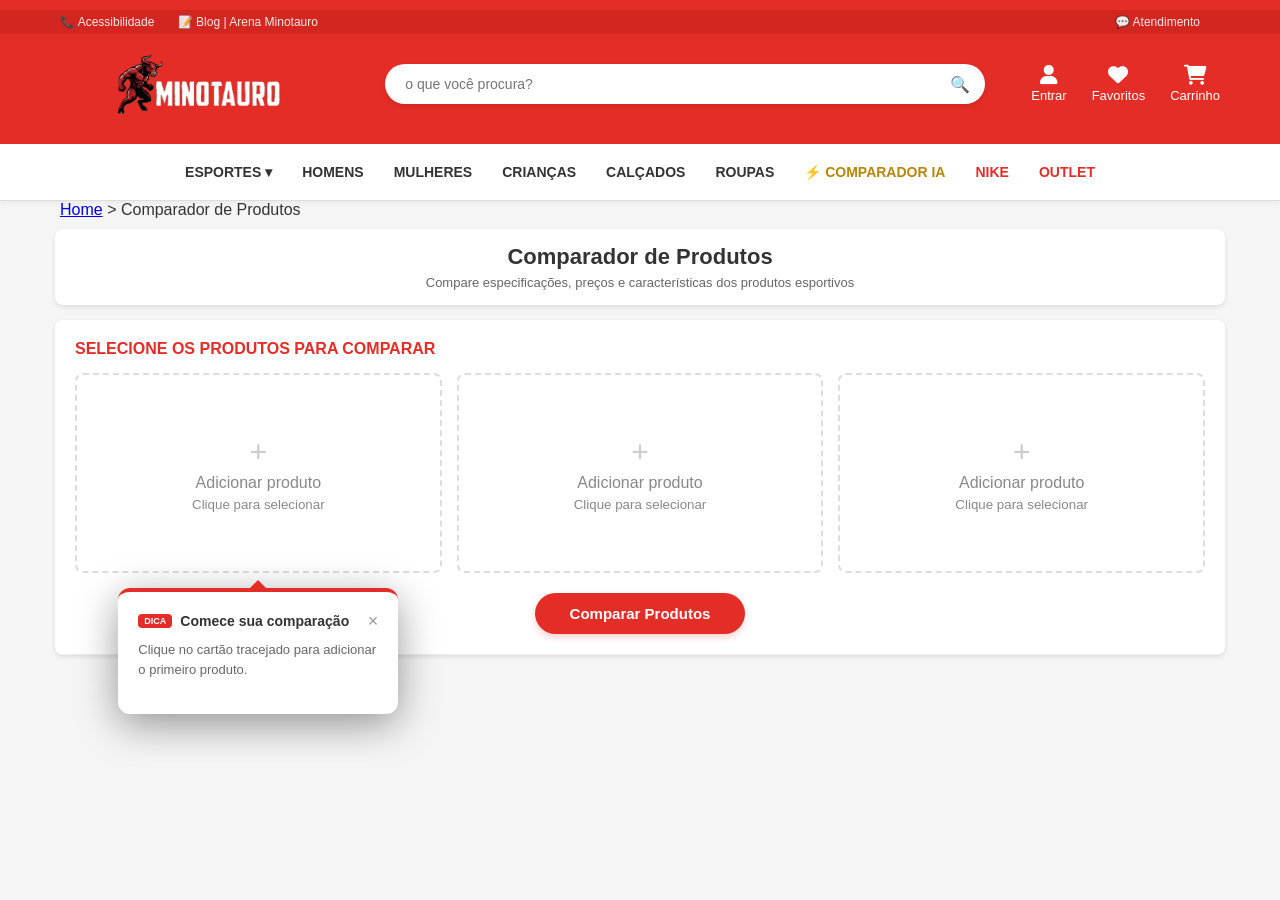
<file: index.html>
<!DOCTYPE html>
<html lang="pt-BR">
<head>
    <meta charset="UTF-8" />
    <meta name="viewport" content="width=device-width, initial-scale=1.0" />
    <title>Comparador de Produtos - Minotauro</title>
    <link rel="stylesheet" href="style.css" />
    
    <link rel="stylesheet" href="https://cdnjs.cloudflare.com/ajax/libs/font-awesome/6.0.0/css/all.min.css">
    
    <script src="script.js" defer></script>
</head>
  <body>
    
    <header class="header">
        <div class="header-top">
            <div class="container">
                <div class="header-links">
                    <span>📞 Acessibilidade</span>
                    <span>📝 Blog | Arena Minotauro</span>
                </div>
                <div class="header-links">
                    <span>💬 Atendimento</span>
                </div>
            </div>
        </div>
        <div class="header-main">
            <div class="container header-content">
               <button class="mobile-menu-btn" onclick="toggleMenu()"><i class="fas fa-bars"></i></button>

                <a href="home.html" class="logo">
                    <img src="imagens/Minotauro 3.PNG" alt="Minotauro" class="logo-img">
                </a>
                
                <div class="search-container">
                    <input type="text" class="search-input" placeholder="o que você procura?">
                    <button class="search-btn">🔍</button>
                </div>
                <div class="header-icons">
                    <a href="login.html" id="btn-login-header" class="header-item">
                        <i class="fas fa-user"></i> <span>Entrar</span>
                    </a>
                    <a href="#" class="header-item"><i class="fas fa-heart"></i> <span>Favoritos</span></a>
                    <a href="#" class="header-item">
                        <i class="fas fa-shopping-cart"></i> 
                        <span id="cart-count" class="cart-badge" style="display:none">0</span>
                        <span>Carrinho</span>
                    </a>
                </div>
            </div>
        </div>
    </header>

    <nav class="nav-bar" id="navBar">
        <div class="container">
            <ul class="nav-list">
                <li class="dropdown">
                    <a href="#" class="nav-link">Esportes ▾</a>
                    <div class="dropdown-content">
                        <a href="#"><i class="fas fa-running"></i> Corrida</a>
                        <a href="#"><i class="far fa-futbol"></i> Futebol</a>
                        <a href="#"><i class="fas fa-dumbbell"></i> Academia</a>
                        <a href="#"><i class="fas fa-basketball-ball"></i> Basquete</a>
                        <a href="#"><i class="fas fa-swimmer"></i> Natação</a>
                        <a href="#"><i class="fas fa-table-tennis"></i> Tênis</a>
                    </div>
                </li>
                <li><a href="#" class="nav-link">Homens</a></li>
                <li><a href="#" class="nav-link">Mulheres</a></li>
                <li><a href="#" class="nav-link">Crianças</a></li>
                <li><a href="#" class="nav-link">Calçados</a></li>
                <li><a href="#" class="nav-link">Roupas</a></li>
                <li><a href="index.html" id="btn-comparador-menu" class="nav-link link-dourado-brilhante">⚡ Comparador IA</a></li>
                <li><a href="#" class="nav-link red-text">Nike</a></li>
                <li><a href="#" class="nav-link red-text">Outlet</a></li>
            </ul>
        </div>
    </nav>

    <div class="breadcrumb">
      <div class="container">
        <a href="home.html">Home</a> > <span>Comparador de Produtos</span>
      </div>
    </div>

    <main class="main-content">
      <div class="comparador-header">
        <h1 class="comparador-title">Comparador de Produtos</h1>
        <p class="comparador-subtitle">Compare especificações, preços e características dos produtos esportivos</p>
      </div>

      <div class="comparador-container">
        <div class="comparador-section">
          <h2 class="section-title">Selecione os produtos para comparar</h2>
          
          <div class="produto-selector">
            <div class="produto-slot">
              <div class="produto-placeholder" id="slot1">
                <div class="icon-plus">+</div><div>Adicionar produto</div><small>Clique para selecionar</small>
              </div>
            </div>
            <div class="produto-slot">
              <div class="produto-placeholder" id="slot2">
                <div class="icon-plus">+</div><div>Adicionar produto</div><small>Clique para selecionar</small>
              </div>
            </div>
            <div class="produto-slot">
              <div class="produto-placeholder" id="slot3">
                <div class="icon-plus">+</div><div>Adicionar produto</div><small>Clique para selecionar</small>
              </div>
            </div>
          </div>
          
          <div style="text-align: center">
            <button class="btn-comparar" onclick="compararProdutos()">Comparar Produtos</button>
          </div>
        </div>

        <div class="comparador-section" id="comparacao-resultado" style="display: none">
          <h2 class="section-title">Comparação de Produtos</h2>
          
          <div class="desktop-compare-table">
              <table class="comparacao-table">
                <thead>
                  <tr><th>Especificação</th><th>Produto 1</th><th>Produto 2</th><th>Produto 3</th></tr>
                </thead>
                <tbody>
                  <tr><td class="spec-category">INFORMAÇÕES GERAIS</td><td></td><td></td><td></td></tr>
                  <tr><td>Marca</td><td id="marca1">-</td><td id="marca2">-</td><td id="marca3">-</td></tr>
                  <tr><td>Modelo</td><td id="modelo1">-</td><td id="modelo2">-</td><td id="modelo3">-</td></tr>
                  <tr><td>Preço</td><td id="preco1">-</td><td id="preco2">-</td><td id="preco3">-</td></tr>
                  <tr class="ai-summary-row">
                    <td>Opinião dos Clientes <br /><small style="color: #666">(Gerado por IA)</small></td>
                    <td id="resumo1" class="ai-summary-cell"></td><td id="resumo2" class="ai-summary-cell"></td><td id="resumo3" class="ai-summary-cell"></td>
                  </tr>
                  <tr><td class="spec-category">CARACTERÍSTICAS</td><td></td><td></td><td></td></tr>
                  <tr><td>Material</td><td id="material1">-</td><td id="material2">-</td><td id="material3">-</td></tr>
                  <tr><td>Peso</td><td id="peso1">-</td><td id="peso2">-</td><td id="peso3">-</td></tr>
                  <tr><td>Cor</td><td id="cor1">-</td><td id="cor2">-</td><td id="cor3">-</td></tr>
                  <tr><td>Tecnologia</td><td id="tecnologia1">-</td><td id="tecnologia2">-</td><td id="tecnologia3">-</td></tr>
                  <tr><td>Tipo de fecho</td><td id="fecho1">-</td><td id="fecho2">-</td><td id="fecho3">-</td></tr>
                  <tr><td>Tamanhos disponíveis</td><td id="tamanhos1">-</td><td id="tamanhos2">-</td><td id="tamanhos3">-</td></tr>
                </tbody>
              </table>
          </div>

          <div class="mobile-compare-area">
            <div class="mobile-tabs-header" id="mobileTabsHeader"></div>
            <div class="mobile-tabs-content" id="mobileTabsContent"></div>
          </div>

        </div>
      </div>
    </main>

    <div id="productModal" class="modal-overlay">
      <div class="modal-content">
        <div class="modal-header">
          <h3 class="modal-title" style="color: #e52d27; font-weight: bold">Selecione um Produto</h3>
          <button class="modal-close" onclick="fecharModal()">&times;</button>
        </div>
        <div id="errorToast" class="error-toast">
          <div class="toast-content">
            <div class="error-icon">!</div>
            <div class="toast-message">
              <strong>Categorias Diferentes</strong><span>Selecione produtos do mesmo tipo para comparar.</span>
            </div>
          </div>
        </div>
        <div class="filter-box-wrapper">
          <div class="search-modal-container">
            <input type="text" id="modalSearchInput" placeholder="Buscar produto..." oninput="filtrarProdutos()" onfocus="togglePopularTerms(true)" />
            <button class="search-modal-btn">🔍</button>
            <div id="popularTerms" class="popular-terms-dropdown" style="display: none">
              <h4>Termos mais buscados</h4>
              <ol class="popular-list">
                <li onclick="selecionarTermoPopular(this)"><span class="term-number">1</span> Bola de futebol</li>
                <li onclick="selecionarTermoPopular(this)"><span class="term-number">2</span> Tenis Nike</li>
                <li onclick="selecionarTermoPopular(this)"><span class="term-number">3</span> Asics</li>
                <li onclick="selecionarTermoPopular(this)"><span class="term-number">4</span> Relógio</li>
                <li onclick="selecionarTermoPopular(this)"><span class="term-number">5</span> Tenis Adidas</li>
              </ol>
            </div>
          </div>

          <div class="filters-row">
            <div class="filter-item">
              <label>Esporte</label>
              <select id="filterEsporte" onchange="aplicarFiltrosAvancados()">
                <option value="">Todos</option><option value="Futebol">Futebol</option><option value="Corrida">Corrida</option><option value="Artes Marciais">Artes Marciais</option><option value="Academia">Academia</option>
              </select>
            </div>
            <div class="filter-item">
              <label>Gênero</label>
              <select id="filterGenero" onchange="aplicarFiltrosAvancados()">
                <option value="">Todos</option><option value="Masculino">Masculino</option><option value="Feminino">Feminino</option><option value="Unissex">Unissex</option>
              </select>
            </div>
            <div class="filter-item">
              <label>Cor</label>
              <select id="filterCor" onchange="aplicarFiltrosAvancados()">
                <option value="">Todas</option><option value="Branco">Branco</option><option value="Preto">Preto</option><option value="Vermelho">Vermelho</option><option value="Amarelo">Amarelo</option><option value="Laranja">Laranja</option>
              </select>
            </div>
            <div class="filter-item">
              <label>Preço</label>
              <select id="filterPreco" onchange="aplicarFiltrosAvancados()">
                <option value="">Todos</option><option value="low">Até R$ 100</option><option value="mid">R$ 100 - R$ 200</option><option value="high">Acima de R$ 200</option>
              </select>
            </div>
            <div class="filter-item filter-actions">
              <button class="btn-clear-filters" onclick="limparFiltros()">Limpar</button>
            </div>
          </div>
        </div>

        <div id="modalProductsContainer" class="modal-products-grid"></div>

        <div class="modal-footer">
          <button class="btn-cancelar" onclick="fecharModal()">Cancelar</button>
          <button class="btn-comparar-modal" id="btnCompararModal" onclick="confirmarSelecao()" disabled>Selecionar</button>
        </div>
      </div>
    </div>
    
    <div vw class="enabled"><div vw-access-button class="active"></div><div vw-plugin-wrapper><div class="vw-plugin-top-wrapper"></div></div></div>
    <script src="https://vlibras.gov.br/app/vlibras-plugin.js"></script>
    <script>new window.VLibras.Widget('https://vlibras.gov.br/app');</script>
  </body>
</html>
</file>
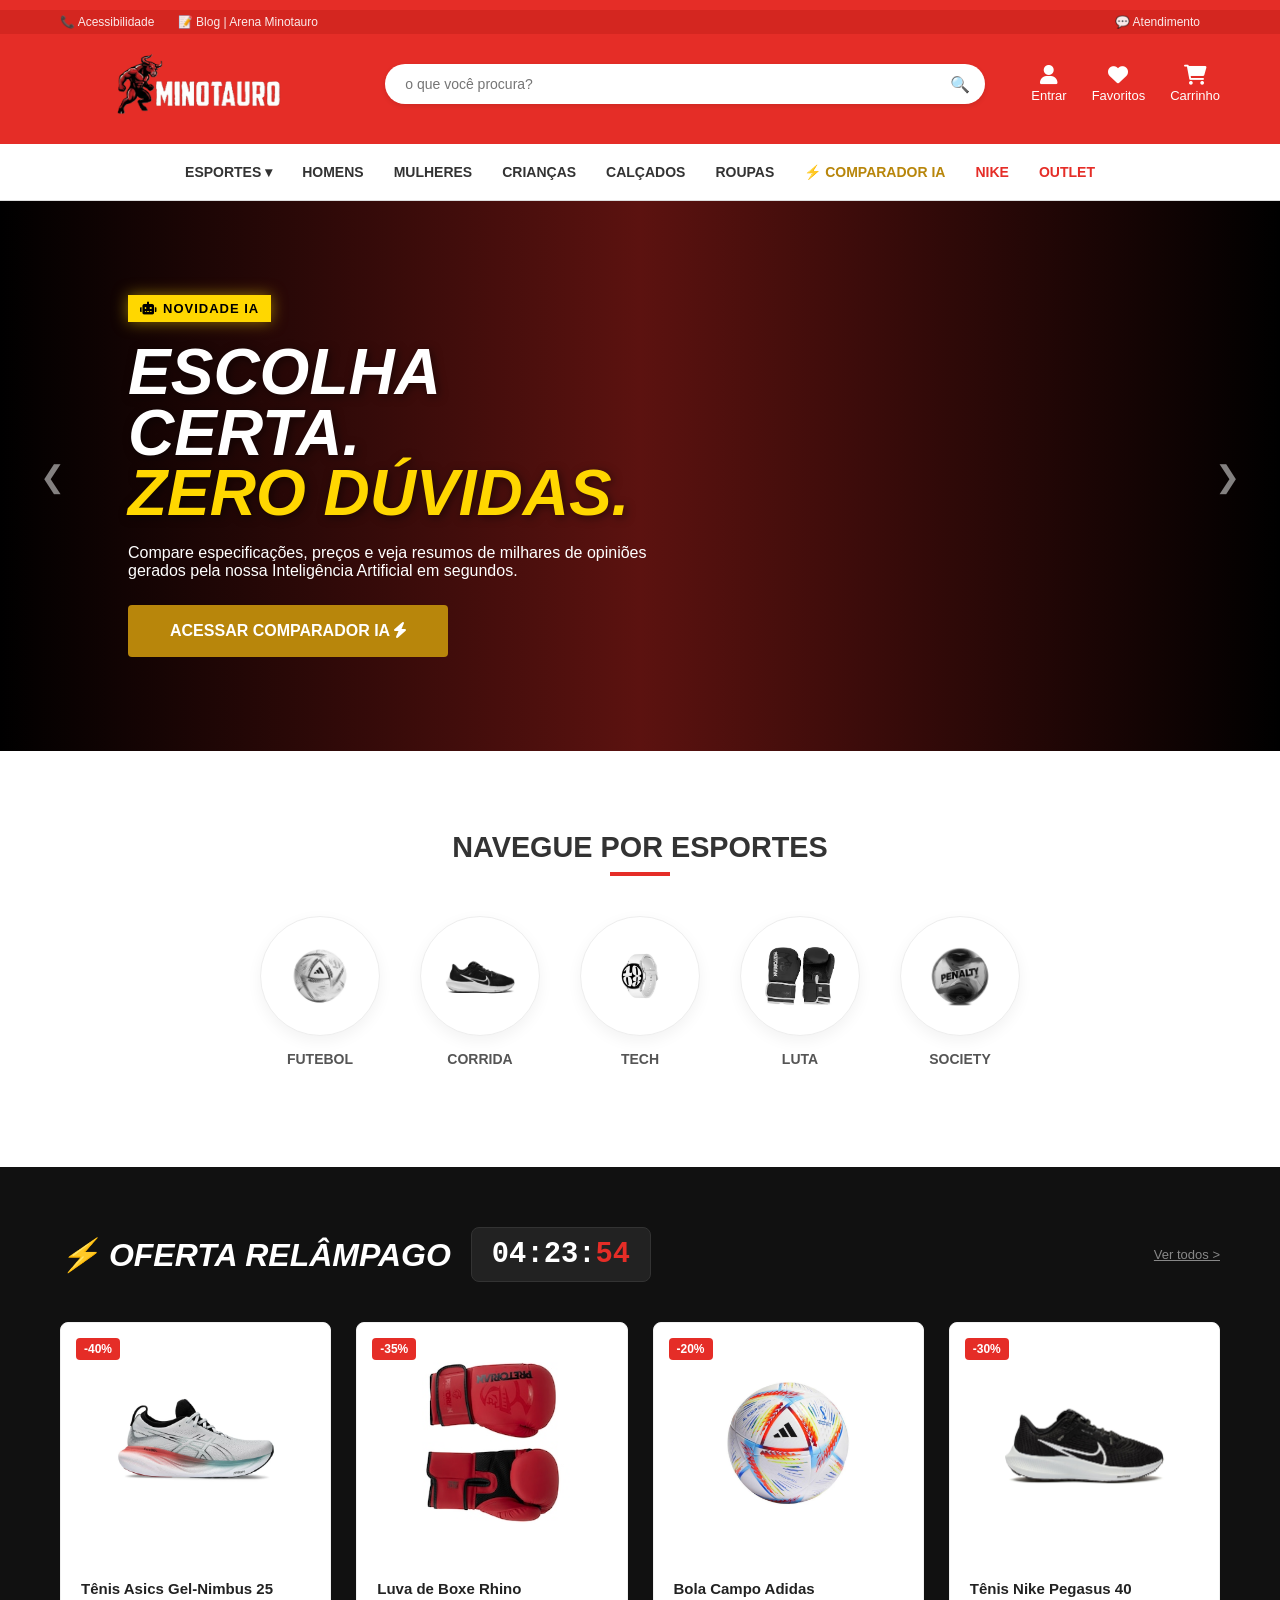
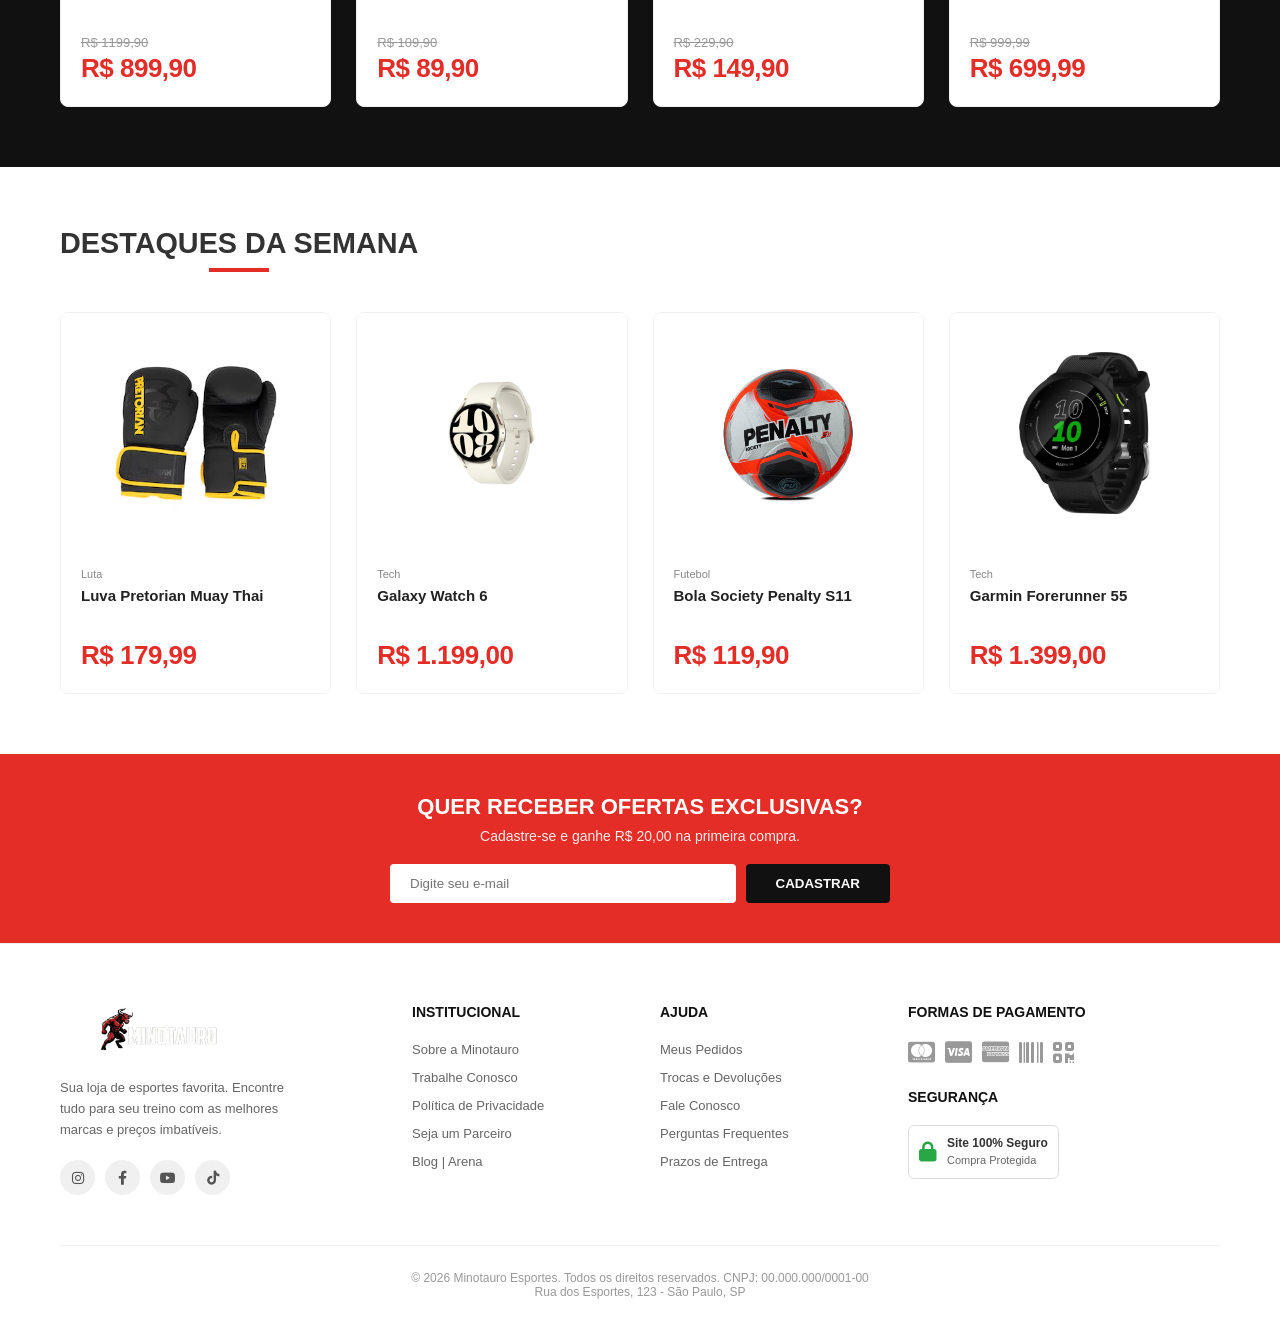
<file: home.html>
<!DOCTYPE html>
<html lang="pt-BR">
<head>
    <meta charset="UTF-8">
    <meta name="viewport" content="width=device-width, initial-scale=1.0">
    <title>Minotauro Sports - Oficial</title>
    <link rel="stylesheet" href="home.css">
    <link rel="stylesheet" href="https://cdnjs.cloudflare.com/ajax/libs/font-awesome/6.0.0/css/all.min.css">
</head>
<body>

    <header class="header">
        <div class="header-top">
            <div class="container">
                <div class="header-links">
                    <span>📞 Acessibilidade</span>
                    <span>📝 Blog | Arena Minotauro</span>
                </div>
                <div class="header-links">
                    <span>💬 Atendimento</span>
                </div>
            </div>
        </div>
        <div class="header-main">
            <div class="container header-content">
                <button class="mobile-menu-btn" onclick="toggleMenu()"><i class="fas fa-bars"></i></button>

                <a href="home.html" class="logo">
                    <img src="imagens/Minotauro 3.PNG" alt="Minotauro" class="logo-img">
                </a>
                
                <div class="search-container">
                    <input type="text" class="search-input" placeholder="o que você procura?">
                    <button class="search-btn">🔍</button>
                </div>

              <div class="header-icons">
    
    <a href="login.html" id="btn-login-header" class="header-item">
        <i class="fas fa-user"></i> <span>Entrar</span>
    </a>

    <a href="#" class="header-item"><i class="fas fa-heart"></i> <span>Favoritos</span></a>
    
    <a href="#" class="header-item">
        <i class="fas fa-shopping-cart"></i> 
        <span id="cart-count" class="cart-badge" style="display:none">0</span>
        <span>Carrinho</span>
    </a>
</div>
            </div>
        </div>
    </header>
    <nav class="nav-bar" id="navBar">
        <div class="container">
            <ul class="nav-list">
              <li class="dropdown">
                    <a href="#" class="nav-link">Esportes ▾</a>
                    <div class="dropdown-content">
                        <a href="#"><i class="fas fa-running"></i> Corrida</a>
                        <a href="#"><i class="far fa-futbol"></i> Futebol</a>
                        <a href="#"><i class="fas fa-dumbbell"></i> Academia</a>
                        <a href="#"><i class="fas fa-basketball-ball"></i> Basquete</a>
                        <a href="#"><i class="fas fa-swimmer"></i> Natação</a>
                        <a href="#"><i class="fas fa-table-tennis"></i> Tênis</a>
                    </div>
                </li>
                <li><a href="#" class="nav-link">Homens</a></li>
                <li><a href="#" class="nav-link">Mulheres</a></li>
                <li><a href="#" class="nav-link">Crianças</a></li>
                <li><a href="#" class="nav-link">Calçados</a></li>
                <li><a href="#" class="nav-link">Roupas</a></li>
                
                <li>
                    <a href="index.html" id="btn-comparador-menu" class="nav-link link-dourado-brilhante">
                        ⚡ Comparador IA
                    </a>
                </li>
                
                <li><a href="#" class="nav-link red-text">Nike</a></li>
                <li><a href="#" class="nav-link red-text">Outlet</a></li>
            </ul>
        </div>
    </nav>

  <section class="hero-slider">
        <div class="slider-container">
            
            <div class="slide active banner-ia" style="background-image: url('https://images.unsplash.com/photo-1526676037777-05a232554f77?auto=format&fit=crop&q=80');">
                <div class="hero-content">
                    <span class="tag-hero ia-badge"><i class="fas fa-robot"></i> Novidade IA</span>
                    <h1>Escolha Certa.<br><span class="highlight-gold">Zero Dúvidas.</span></h1>
                    <p>Compare especificações, preços e veja resumos de milhares de opiniões gerados pela nossa Inteligência Artificial em segundos.</p>
                    <a href="index.html" class="btn-hero btn-ia">Acessar Comparador IA <i class="fas fa-bolt"></i></a>
                </div>
            </div>

            <div class="slide" style="background-image: url('https://images.unsplash.com/photo-1517466787929-bc90951d0974?auto=format&fit=crop&q=80');">
                <div class="hero-content">
                    <span class="tag-hero">Lançamento</span>
                    <h1>Paixão pelo<br>Futebol</h1>
                    <p>As melhores chuteiras, camisas e acessórios para você brilhar em campo.</p>
                    <a href="#" class="btn-hero">Confira Agora</a>
                </div>
            </div>
            
            <div class="slide" style="background-image: url('https://images.unsplash.com/photo-1534438327276-14e5300c3a48?auto=format&fit=crop&q=80');">
                <div class="hero-content">
                    <span class="tag-hero">Alta Performance</span>
                    <h1>Supere seus<br>Limites</h1>
                    <p>Roupas de compressão e tênis de performance para o seu treino.</p>
                    <a href="#" class="btn-hero">Ver Ofertas</a>
                </div>
            </div>

        </div>
        <button class="prev-slide" onclick="mudarSlide(-1)">&#10094;</button>
        <button class="next-slide" onclick="mudarSlide(1)">&#10095;</button>
    </section>

    <section class="container categories-section">
        <h2 class="section-title">Navegue por Esportes</h2>
        <div class="cat-grid">
            <a href="#" class="cat-item">
                <div class="cat-circle"><img src="imagens/Bola Futebol Campo Adidas Al Rihla.avif" alt="Futebol"></div>
                <span class="cat-name">Futebol</span>
            </a>
            <a href="#" class="cat-item">
                <div class="cat-circle"><img src="imagens/tenis Nike Pegasus 40.avif" alt="Corrida"></div>
                <span class="cat-name">Corrida</span>
            </a>
            <a href="#" class="cat-item">
                <div class="cat-circle"><img src="imagens/Smartwatch Samsung Galaxy Watch 6.avif" alt="Tech"></div>
                <span class="cat-name">Tech</span>
            </a>
            <a href="#" class="cat-item">
                <div class="cat-circle"><img src="imagens/98567533A6.avif" alt="Luta"></div>
                <span class="cat-name">Luta</span>
            </a>
            <a href="#" class="cat-item">
                <div class="cat-circle"><img src="imagens/Bola Society Penalty S11 R2.avif" alt="Society"></div>
                <span class="cat-name">Society</span>
            </a>
        </div>
    </section>

    <section class="flash-sale">
        <div class="container">
            <div class="flash-header">
                <div class="flash-title">
                    <h2>⚡ OFERTA RELÂMPAGO</h2>
                    <div class="timer-box">
                        <span id="h">04</span>:<span id="m">23</span>:<span id="s" style="color:var(--primary-red)">55</span>
                    </div>
                </div>
                <a href="#" class="view-all-link">Ver todos ></a>
            </div>

            <div class="flash-grid">
                <a href="produto.html?id=5" class="product-card">
                    <span class="tag-off">-40%</span>
                    <div class="img-wrapper"><img src="imagens/tenis Asics Gel-Nimbus 25.avif" alt="Asics"></div>
                    <div class="p-info">
                        <h3>Tênis Asics Gel-Nimbus 25</h3>
                        <div class="p-price"><span class="old">R$ 1199,90</span><span class="new">R$ 899,90</span></div>
                        <button class="btn-card-action">Eu quero!</button>
                    </div>
                </a>
                <a href="produto.html?id=1" class="product-card">
                    <span class="tag-off">-35%</span>
                    <div class="img-wrapper"><img src="imagens/9856752VA4.jpg" alt="Luva"></div>
                    <div class="p-info">
                        <h3>Luva de Boxe Rhino</h3>
                        <div class="p-price"><span class="old">R$ 109,90</span><span class="new">R$ 89,90</span></div>
                        <button class="btn-card-action">Eu quero!</button>
                    </div>
                </a>
                <a href="produto.html?id=7" class="product-card">
                    <span class="tag-off">-20%</span>
                    <div class="img-wrapper"><img src="imagens/Bola Futebol Campo Adidas Al Rihla.avif" alt="Bola"></div>
                    <div class="p-info">
                        <h3>Bola Campo Adidas</h3>
                        <div class="p-price"><span class="old">R$ 229,90</span><span class="new">R$ 149,90</span></div>
                        <button class="btn-card-action">Eu quero!</button>
                    </div>
                </a>
                <a href="produto.html?id=4" class="product-card">
                    <span class="tag-off">-30%</span>
                    <div class="img-wrapper"><img src="imagens/tenis Nike Pegasus 40.avif" alt="Nike"></div>
                    <div class="p-info">
                        <h3>Tênis Nike Pegasus 40</h3>
                        <div class="p-price"><span class="old">R$ 999,99</span><span class="new">R$ 699,99</span></div>
                        <button class="btn-card-action">Eu quero!</button>
                    </div>
                </a>
            </div>
        </div>
    </section>

<section class="container showcase">
        <h2 class="section-title">Destaques da Semana</h2>
        <div class="products-grid">
            
            <a href="produto.html?id=2" class="product-card">
                <div class="img-wrapper">
                    <img src="imagens/98567533A6.avif" alt="Pretorian">
                </div>
                <div class="p-info">
                    <span class="p-cat">Luta</span>
                    <h3>Luva Pretorian Muay Thai</h3>
                    <div class="p-price">
                        <span class="new">R$ 179,99</span>
                    </div>
                    <button class="btn-card-action">Eu quero!</button>
                </div>
            </a>

            <a href="produto.html?id=11" class="product-card">
                <div class="img-wrapper">
                    <img src="imagens/Smartwatch Samsung Galaxy Watch 6.avif" alt="Samsung">
                </div>
                <div class="p-info">
                    <span class="p-cat">Tech</span>
                    <h3>Galaxy Watch 6</h3>
                    <div class="p-price">
                        <span class="new">R$ 1.199,00</span>
                    </div>
                    <button class="btn-card-action">Eu quero!</button>
                </div>
            </a>

            <a href="produto.html?id=9" class="product-card">
                <div class="img-wrapper">
                    <img src="imagens/Bola Society Penalty S11 R2.avif" alt="Penalty">
                </div>
                <div class="p-info">
                    <span class="p-cat">Futebol</span>
                    <h3>Bola Society Penalty S11</h3>
                    <div class="p-price">
                        <span class="new">R$ 119,90</span>
                    </div>
                    <button class="btn-card-action">Eu quero!</button>
                </div>
            </a>

            <a href="produto.html?id=10" class="product-card">
                <div class="img-wrapper">
                    <img src="imagens/Relogio Garmin Forerunner 55.avif" alt="Garmin">
                </div>
                <div class="p-info">
                    <span class="p-cat">Tech</span>
                    <h3>Garmin Forerunner 55</h3>
                    <div class="p-price">
                        <span class="new">R$ 1.399,00</span>
                    </div>
                    <button class="btn-card-action">Eu quero!</button>
                </div>
            </a>

        </div>
    </section>

  <section class="newsletter-section">
        <div class="container news-content">
            <h3>Quer receber ofertas exclusivas?</h3>
            <p>Cadastre-se e ganhe R$ 20,00 na primeira compra.</p>
            <form class="news-form" onsubmit="event.preventDefault(); alert('Cadastrado com sucesso! ✅')">
                <input type="email" placeholder="Digite seu e-mail" required>
                <button type="submit">Cadastrar</button>
            </form>
        </div>
    </section>

    <footer class="main-footer">
        <div class="container">
            <div class="footer-grid">
                
                <div class="footer-col brand-col">
                    <img src="imagens/Minotauro 3.PNG" alt="Minotauro" style="height: 50px;">
                    <p>Sua loja de esportes favorita. Encontre tudo para seu treino com as melhores marcas e preços imbatíveis.</p>
                    <div class="social-icons">
                        <a href="#" class="social-btn"><i class="fab fa-instagram"></i></a>
                        <a href="#" class="social-btn"><i class="fab fa-facebook-f"></i></a>
                        <a href="#" class="social-btn"><i class="fab fa-youtube"></i></a>
                        <a href="#" class="social-btn"><i class="fab fa-tiktok"></i></a>
                    </div>
                </div>

                <div class="footer-col">
                    <h4 class="footer-title">Institucional</h4>
                    <ul class="footer-links">
                        <li><a href="#">Sobre a Minotauro</a></li>
                        <li><a href="#">Trabalhe Conosco</a></li>
                        <li><a href="#">Política de Privacidade</a></li>
                        <li><a href="#">Seja um Parceiro</a></li>
                        <li><a href="#">Blog | Arena</a></li>
                    </ul>
                </div>

                <div class="footer-col">
                    <h4 class="footer-title">Ajuda</h4>
                    <ul class="footer-links">
                        <li><a href="#">Meus Pedidos</a></li>
                        <li><a href="#">Trocas e Devoluções</a></li>
                        <li><a href="#">Fale Conosco</a></li>
                        <li><a href="#">Perguntas Frequentes</a></li>
                        <li><a href="#">Prazos de Entrega</a></li>
                    </ul>
                </div>

                <div class="footer-col">
                    <h4 class="footer-title">Formas de Pagamento</h4>
                    <div class="payment-methods">
                        <i class="fab fa-cc-mastercard"></i>
                        <i class="fab fa-cc-visa"></i>
                        <i class="fab fa-cc-amex"></i>
                        <i class="fas fa-barcode"></i> <i class="fas fa-qrcode"></i> </div>

                    <h4 class="footer-title" style="margin-top: 20px;">Segurança</h4>
                    <div class="security-badge">
                        <i class="fas fa-lock"></i>
                        <div class="security-text">
                            <strong>Site 100% Seguro</strong>
                            <span>Compra Protegida</span>
                        </div>
                    </div>
                </div>

            </div>

            <div class="footer-bottom">
                <p>&copy; 2026 Minotauro Esportes. Todos os direitos reservados. CNPJ: 00.000.000/0001-00</p>
                <p>Rua dos Esportes, 123 - São Paulo, SP</p>
            </div>
        </div>
    </footer>

    <script src="script.js"></script>
    <script>
        // SCRIPT DO CARROSSEL & TIMER
        let slideIndex = 0;
        const slides = document.querySelectorAll(".slide");
        function mudarSlide(n) {
            slideIndex += n;
            if (slideIndex >= slides.length) slideIndex = 0;
            if (slideIndex < 0) slideIndex = slides.length - 1;
            slides.forEach(s => s.classList.remove("active"));
            slides[slideIndex].classList.add("active");
        }
        setInterval(() => { mudarSlide(1) }, 5000);

        function toggleMenu() { document.getElementById('navBar').classList.toggle('active'); }

        function startTimer() {
            let hours = 4, minutes = 23, seconds = 55;
            setInterval(() => {
                seconds--;
                if(seconds<0){seconds=59;minutes--;}
                if(minutes<0){minutes=59;hours--;}
                document.getElementById('h').innerText = hours<10?'0'+hours:hours;
                document.getElementById('m').innerText = minutes<10?'0'+minutes:minutes;
                document.getElementById('s').innerText = seconds<10?'0'+seconds:seconds;
            },1000);
        }
        startTimer();

        /* =========================================
   MENU MOBILE COM PELÍCULA ESCURA (OVERLAY)
   ========================================= */
function toggleMenu() {
    const nav = document.getElementById('navBar');
    if (!nav) return;

    // 1. Abre ou fecha o menu
    nav.classList.toggle('active');

    // 2. Procura se a película escura já existe
    let overlay = document.getElementById('menu-overlay');

    // 3. Se o menu acabou de ser aberto
    if (nav.classList.contains('active')) {
        // Se a película não existe, cria ela do zero
        if (!overlay) {
            overlay = document.createElement('div');
            overlay.id = 'menu-overlay';
        
            overlay.style.cssText = 'position: fixed; top: 0; left: 0; width: 100vw; height: 100vh; background: rgba(0,0,0,0.6); z-index: 990; cursor: pointer;';
            document.body.appendChild(overlay);

       
            overlay.addEventListener('click', function() {
                nav.classList.remove('active');
                overlay.style.display = 'none';
            });
        } else {
        
            overlay.style.display = 'block';
        }
    } 
    else {
        if (overlay) {
            overlay.style.display = 'none';
        }
    }
}
    </script>
</body>
</html>
</file>
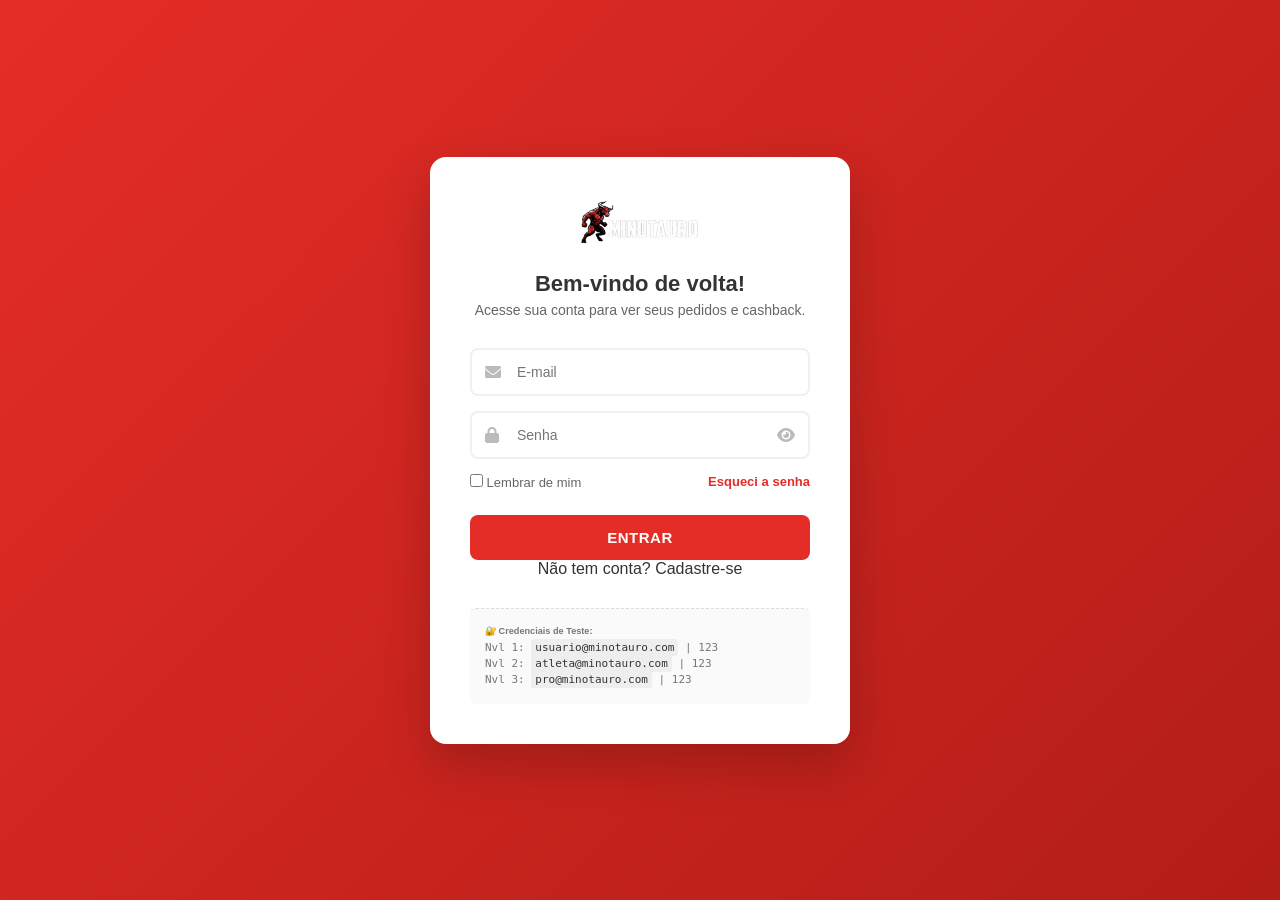
<file: login.html>
<!DOCTYPE html>
<html lang="pt-BR">
<head>
    <meta charset="UTF-8">
    <meta name="viewport" content="width=device-width, initial-scale=1.0">
    <title>Login - Minotauro Sports</title>
    <link rel="stylesheet" href="home.css">
    <link rel="stylesheet" href="login.css">
    <link rel="stylesheet" href="https://cdnjs.cloudflare.com/ajax/libs/font-awesome/6.0.0/css/all.min.css">
</head>
<body>

    <div class="login-wrapper">
        <div class="login-card">
            
            <div class="login-header">
                <img src="imagens/Minotauro 3.PNG" alt="Minotauro" class="login-logo">
                <h2>Bem-vindo de volta!</h2>
                <p>Acesse sua conta para ver seus pedidos e cashback.</p>
            </div>

            <form id="formLogin" onsubmit="realizarLogin(event)">
                <div class="input-group">
                    <i class="fas fa-envelope"></i>
                    <input type="email" id="email" placeholder="E-mail" required>
                </div>
                
                <div class="input-group">
                    <i class="fas fa-lock"></i>
                    <input type="password" id="senha" placeholder="Senha" required>
                    <i class="fas fa-eye toggle-pass" onclick="toggleSenha()"></i>
                </div>

                <div class="form-actions">
                    <label class="remember-me">
                        <input type="checkbox"> Lembrar de mim
                    </label>
                    <a href="#" class="forgot-pass">Esqueci a senha</a>
                </div>

                <button type="submit" class="btn-login-submit">
                    ENTRAR
                </button>
            </form>
            
            <div id="msgErro" class="error-msg"></div>

            <div class="login-footer">
                Não tem conta? <a href="#">Cadastre-se</a>
            </div>

            <div class="dev-helper">
                <small><strong>🔐 Credenciais de Teste:</strong></small>
                <ul>
                    <li>Nvl 1: <code>usuario@minotauro.com</code> | 123</li>
                    <li>Nvl 2: <code>atleta@minotauro.com</code> | 123</li>
                    <li>Nvl 3: <code>pro@minotauro.com</code> | 123</li>
                </ul>
            </div>
        </div>
    </div>

 <script>
        function toggleSenha() {
            const input = document.getElementById('senha');
            input.type = input.type === 'password' ? 'text' : 'password';
        }

        function realizarLogin(e) {
            e.preventDefault(); 
            
            const email = document.getElementById('email').value.toLowerCase().trim();
            const senha = document.getElementById('senha').value;
            const msgErro = document.getElementById('msgErro');

            // Mapeamento simples para o Login
            const usuariosValidos = {
                "usuario@minotauro.com": { id: 1, nome: "Lucas" },
                "atleta@minotauro.com":  { id: 2, nome: "Fernanda" },
                "pro@minotauro.com":     { id: 3, nome: "Roberto" }
            };

            const user = usuariosValidos[email];

            if (user && senha === "123") {
                // SUCESSO!
                // 1. Salva ID e NOME na memória do navegador
                localStorage.setItem("minotauro_user_id", user.id);
                localStorage.setItem("minotauro_user_name", user.nome);
                
                const btn = document.querySelector('.btn-login-submit');
                btn.innerHTML = '<i class="fas fa-spinner fa-spin"></i> Entrando...';
                btn.style.background = '#28a745';
                
                setTimeout(() => {
                    window.location.href = "perfil.html";
                }, 1000);

            } else {
                // ERRO
                msgErro.style.display = 'block';
                msgErro.innerHTML = '<i class="fas fa-exclamation-circle"></i> E-mail ou senha incorretos.';
                const card = document.querySelector('.login-card');
                card.classList.add('shake');
                setTimeout(() => card.classList.remove('shake'), 500);
            }
        }
    </script>
</body>
</html>
</file>
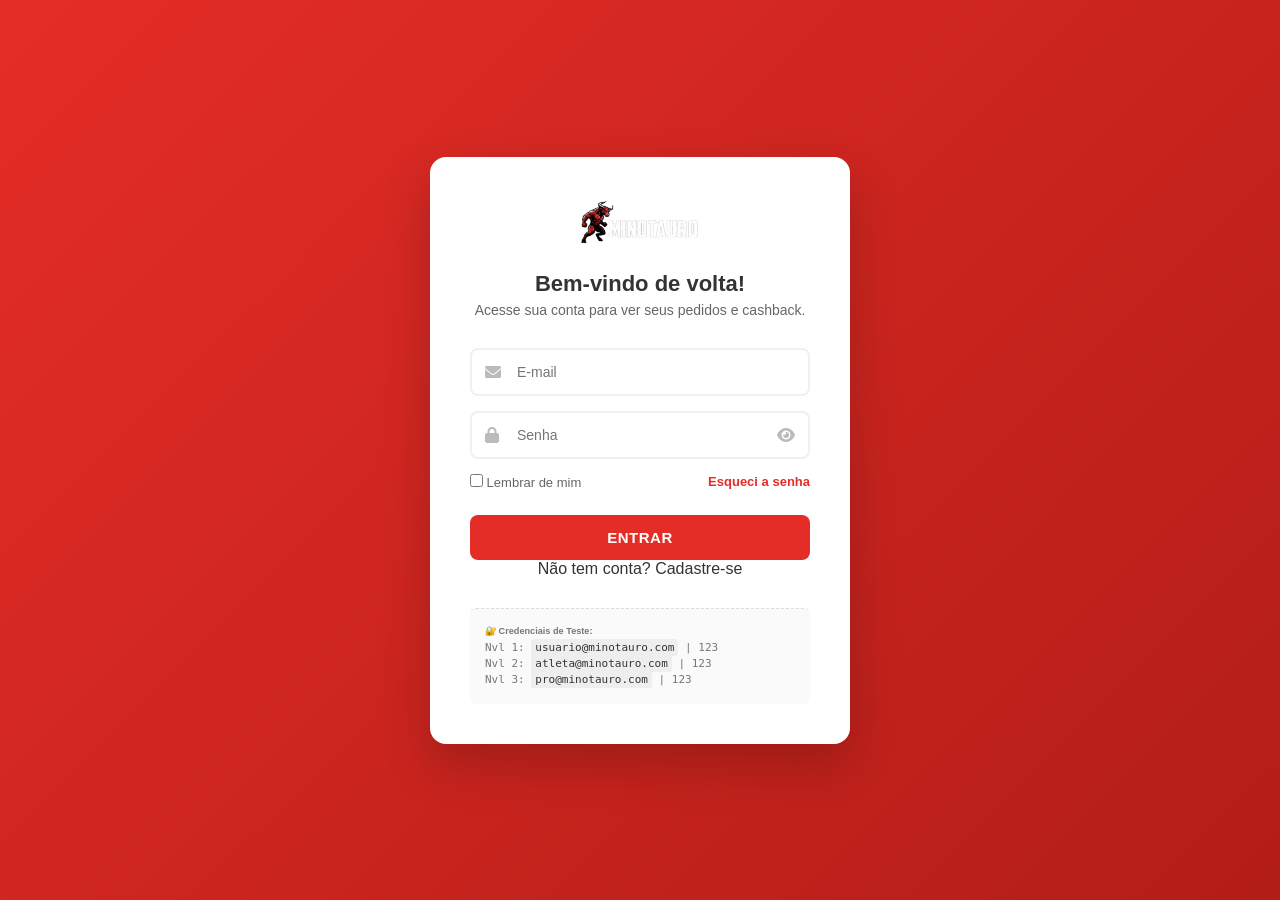
<file: perfil.html>
<!DOCTYPE html>
<html lang="pt-BR">
<head>
    <meta charset="UTF-8">
    <meta name="viewport" content="width=device-width, initial-scale=1.0">
    <title>Minha Conta - Minotauro</title>
    <link rel="stylesheet" href="home.css">
    <link rel="stylesheet" href="perfil.css">
    <link rel="stylesheet" href="https://cdnjs.cloudflare.com/ajax/libs/font-awesome/6.0.0/css/all.min.css">
</head>
<body>
<header class="header">
        <div class="header-top">
            <div class="container">
                <div class="header-links">
                    <span>📞 Acessibilidade</span>
                    <span>📝 Blog | Arena Minotauro</span>
                </div>
                <div class="header-links">
                    <span>💬 Atendimento</span>
                </div>
            </div>
        </div>
        <div class="header-main">
            <div class="container header-content">
                
                <button class="mobile-menu-btn" onclick="toggleMenu()"><i class="fas fa-bars"></i></button>

                <a href="home.html" class="logo">
                    <img src="imagens/Minotauro 3.PNG" alt="Minotauro" class="logo-img">
                </a>
                
                <div class="search-container">
                    <input type="text" class="search-input" placeholder="o que você procura?">
                    <button class="search-btn">🔍</button>
                </div>

                <div class="header-icons">
                    <a href="login.html" id="btn-login-header" class="header-item">
                        <i class="fas fa-user"></i> <span class="icon-label">Entrar</span>
                    </a>
                    <a href="#" class="header-item"><i class="fas fa-heart"></i> <span class="icon-label">Favoritos</span></a>
                    <a href="#" class="header-item cart-item-wrapper">
                        <i class="fas fa-shopping-cart"></i> 
                        <span id="cart-count" class="cart-badge" style="display:none">0</span>
                        <span class="icon-label">Carrinho</span>
                    </a>
                </div>

            </div>
        </div>
    </header>

       <nav class="nav-bar" id="navBar">
        <div class="container">
            <ul class="nav-list">
              <li class="dropdown">
                    <a href="#" class="nav-link">Esportes ▾</a>
                    <div class="dropdown-content">
                        <a href="#"><i class="fas fa-running"></i> Corrida</a>
                        <a href="#"><i class="far fa-futbol"></i> Futebol</a>
                        <a href="#"><i class="fas fa-dumbbell"></i> Academia</a>
                        <a href="#"><i class="fas fa-basketball-ball"></i> Basquete</a>
                        <a href="#"><i class="fas fa-swimmer"></i> Natação</a>
                        <a href="#"><i class="fas fa-table-tennis"></i> Tênis</a>
                    </div>
                </li>
                <li><a href="#" class="nav-link">Homens</a></li>
                <li><a href="#" class="nav-link">Mulheres</a></li>
                <li><a href="#" class="nav-link">Crianças</a></li>
                <li><a href="#" class="nav-link">Calçados</a></li>
                <li><a href="#" class="nav-link">Roupas</a></li>
                
                <li>
                    <a href="index.html" id="btn-comparador-menu" class="nav-link link-dourado-brilhante">
                        ⚡ Comparador IA
                    </a>
                </li>
                
                <li><a href="#" class="nav-link red-text">Nike</a></li>
                <li><a href="#" class="nav-link red-text">Outlet</a></li>
            </ul>
        </div>
    </nav>

    <div class="dashboard-wrapper">
        <div class="container">
            <div class="dashboard-grid">
                
                <aside class="sidebar-col">
                    <div class="card user-profile-card">
                        <div class="profile-header-bg"></div>
                        <div class="profile-avatar-wrapper">
                            <div class="avatar-circle-large" id="avatar-border">
                                <img id="user-avatar" src="" alt="Avatar">
                            </div>
                        </div>
                        <div class="profile-basic-info">
                            <h2 id="user-name">...</h2>
                            <p class="member-since" id="member-since">...</p>
                        </div>
                        <div class="menu-list-vertical">
                            <a href="#" onclick="navegarPara('geral')" class="menu-item active" id="menu-geral"><i class="fas fa-th-large"></i> Visão Geral</a>
                            <a href="#" onclick="navegarPara('pedidos')" class="menu-item" id="menu-pedidos"><i class="fas fa-box"></i> Meus Pedidos</a>
                            <a href="#" onclick="navegarPara('cashback')" class="menu-item" id="menu-cashback"><i class="fas fa-wallet"></i> Cashback</a>
                            <a href="#" onclick="navegarPara('avaliacoes')" class="menu-item" id="menu-avaliacoes"><i class="fas fa-star"></i> Avaliações <span class="badge-count" id="menu-reviews">0</span></a>
                            <a href="#" onclick="fazerLogout()" class="menu-item logout"><i class="fas fa-sign-out-alt"></i> Sair</a>
                        </div>
                    </div>
                </aside>

                <main class="content-col">
                    
                    <h1 class="welcome-title">Olá, <span id="welcome-name">Atleta</span>! 👋</h1>

                    <div id="view-geral" class="view-section">
                        
                        <div class="hero-level-card">
                            <div class="hero-avatar-area">
                                <div class="hero-circle">
                                    <img id="hero-level-badge" src="" alt="Selo Nível">
                                </div>
                                <span class="hero-pill" id="hero-pill-level">NÍVEL ?</span>
                            </div>

                            <div class="hero-info-area">
                                <div class="hero-top-row">
                                    <div>
                                        <span class="hero-label">STATUS DA CONTA</span>
                                        <h2 class="hero-rank-name" id="hero-rank-name">...</h2>
                                    </div>
                                    <div class="next-reward-box">
                                        <span class="reward-label">Próxima Recompensa:</span>
                                        <strong class="reward-value" id="next-reward-text">...</strong>
                                    </div>
                                </div>

                                <div class="hero-progress-wrapper">
                                    <div class="progress-texts">
                                        <span id="points-current">Pontos Atuais: ...</span>
                                        <span id="points-next">Próximo Nível: ...</span>
                                    </div>
                                    <div class="hero-progress-bg">
                                        <div class="hero-progress-fill" id="hero-progress-bar" style="width: 0%"></div>
                                    </div>
                                    <small class="progress-footer" id="points-missing">...</small>
                                </div>
                            </div>
                        </div>

                        <div class="stats-grid-row">
                            <div class="card stat-card-new">
                                <div class="stat-content">
                                    <span class="stat-label-new">PEDIDOS EM ABERTO</span>
                                    <strong class="stat-number-new" id="open-orders">0</strong>
                                    <span class="stat-status-new" id="order-status-text">--</span>
                                </div>
                                <div class="stat-icon-right"><i class="fas fa-truck"></i></div>
                            </div>

                            <div class="card stat-card-new">
                                <div class="stat-content">
                                    <span class="stat-label-new">SALDO CASHBACK</span>
                                    <strong class="stat-number-new green-text" id="dash-cashback">R$ 0,00</strong>
                                    <span class="stat-status-new">Expira em 30 dias</span>
                                </div>
                                <div class="stat-icon-right"><i class="fas fa-coins"></i></div>
                            </div>
                        </div>

                        <div class="section-header"><h3>Último Pedido</h3><a href="#" onclick="navegarPara('pedidos')" class="link-view-all">Ver Histórico Completo</a></div>
                        <div class="card last-order-card">
                            <div class="order-product-row">
                                <div class="order-img"><img id="order-img" src="" alt=""></div>
                                <div class="order-info"><h4 id="order-product-name">...</h4><p id="order-details">...</p></div>
                                <div class="order-status-actions">
                                    <div class="order-status-badge" id="order-badge">...</div>
                                    <button class="btn-outline-small" id="btn-last-order-action">VER DETALHES</button>
                                </div>
                            </div>
                        </div>
                    </div>

                    <div id="view-pedidos" class="view-section" style="display: none;">
                        <h1 class="welcome-title">Meus Pedidos</h1><div id="lista-pedidos-container"></div>
                    </div>
                    <div id="view-cashback" class="view-section" style="display: none;">
                        <h1 class="welcome-title">Cashback Minotauro</h1>
                        <div class="cashback-hero-card">
                            <div class="cb-info"><span class="cb-label">SALDO DISPONÍVEL</span><strong class="cb-value" id="page-cashback-value">R$ 0,00</strong></div>
                            <div class="cb-action"><button class="btn-resgatar-large"><i class="fas fa-ticket-alt"></i> RESGATAR AGORA</button></div>
                        </div>
                        <h3 class="subsection-title">Histórico</h3><div class="history-table-container"><table class="history-table"><tbody id="cashback-history-body"></tbody></table></div>
                    </div>
                    <div id="view-avaliacoes" class="view-section" style="display: none;">
                        <h1 class="welcome-title">Avaliações</h1>
                        <h3 class="subsection-title">Pendentes (<span id="count-pendentes">0</span>)</h3><div id="lista-avaliacoes-pendentes"></div>
                        <h3 class="subsection-title">Passadas</h3><div id="lista-avaliacoes-passadas"></div>
                    </div>

                </main>
            </div>
        </div>
    </div>

    <script src="perfil.js"></script>
</body>
</html>
</file>
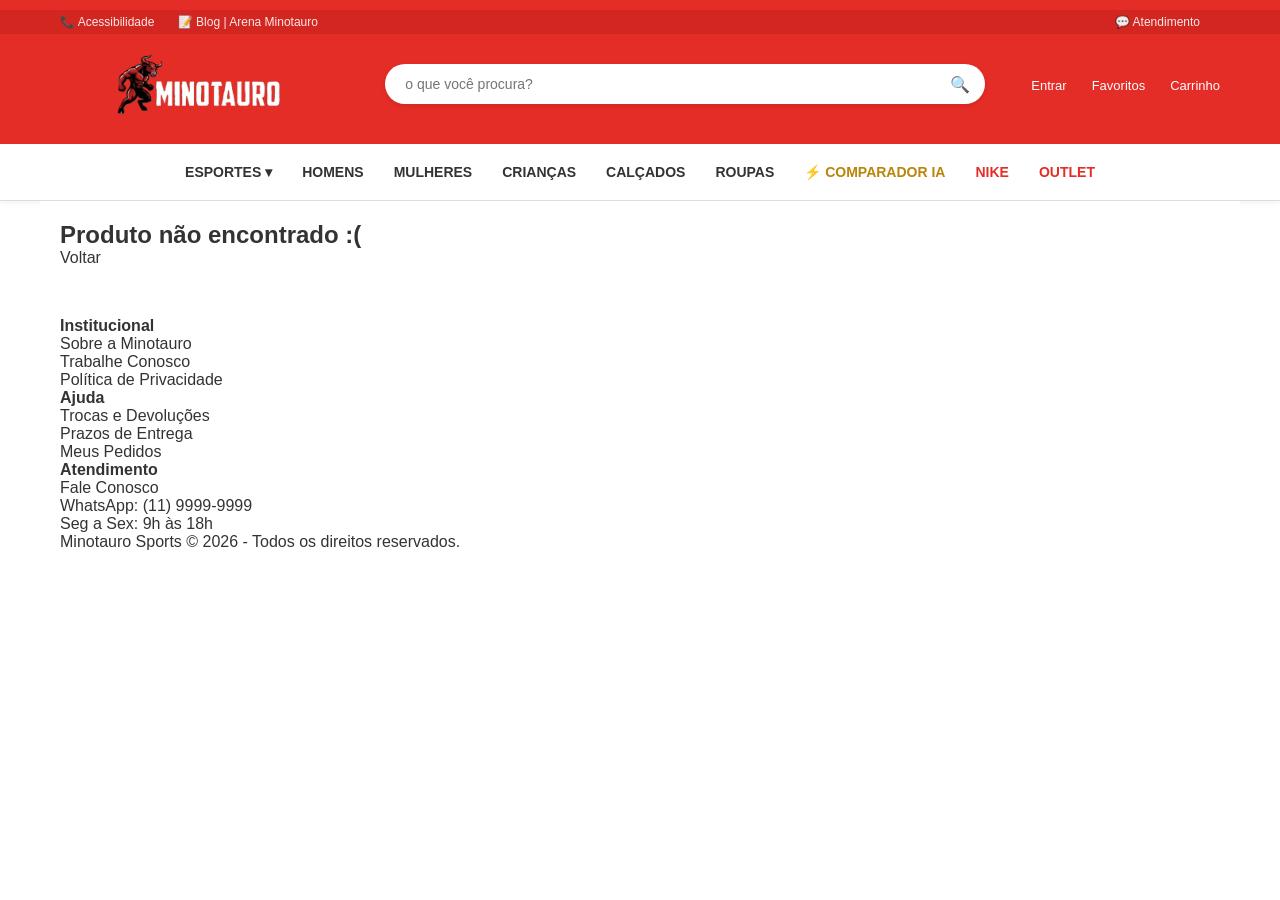
<file: produto.html>
<!DOCTYPE html>
<html lang="pt-BR">
  <head>
    <meta charset="UTF-8" />
    <meta name="viewport" content="width=device-width, initial-scale=1.0" />
    <title>Detalhes do Produto - Minotauro</title>
    <link rel="stylesheet" href="home.css" />
    <link rel="stylesheet" href="produto.css" />
    <script src="script.js" defer></script>
  </head>
  <body>
    
 <header class="header">
        <div class="header-top">
            <div class="container">
                <div class="header-links">
                    <span>📞 Acessibilidade</span>
                    <span>📝 Blog | Arena Minotauro</span>
                </div>
                <div class="header-links">
                    <span>💬 Atendimento</span>
                </div>
            </div>
        </div>
        <div class="header-main">
            <div class="container header-content">
                <button class="mobile-menu-btn" onclick="toggleMenu()"><i class="fas fa-bars"></i></button>

                <a href="home.html" class="logo">
                    <img src="imagens/Minotauro 3.PNG" alt="Minotauro" class="logo-img">
                </a>
                
                <div class="search-container">
                    <input type="text" class="search-input" placeholder="o que você procura?">
                    <button class="search-btn">🔍</button>
                </div>

                <div class="header-icons">
                    <a href="#" class="header-item"><i class="fas fa-user"></i> <span>Entrar</span></a>
                    <a href="#" class="header-item"><i class="fas fa-heart"></i> <span>Favoritos</span></a>
                    <a href="#" class="header-item"><i class="fas fa-shopping-cart"></i> <span id="cart-count" class="cart-badge">0</span><span>Carrinho</span></a>
                </div>
            </div>
        </div>
    </header>

    <nav class="nav-bar" id="navBar">
        <div class="container">
            <ul class="nav-list">
                <li class="dropdown">
                    <a href="#" class="nav-link">Esportes ▾</a>
                    <div class="dropdown-content">
                        <a href="#"><i class="fas fa-running"></i> Corrida</a>
                        <a href="#"><i class="far fa-futbol"></i> Futebol</a>
                        <a href="#"><i class="fas fa-dumbbell"></i> Academia</a>
                        <a href="#"><i class="fas fa-basketball-ball"></i> Basquete</a>
                        <a href="#"><i class="fas fa-swimmer"></i> Natação</a>
                        <a href="#"><i class="fas fa-table-tennis"></i> Tênis</a>
                    </div>
                </li>
                <li><a href="#" class="nav-link">Homens</a></li>
                <li><a href="#" class="nav-link">Mulheres</a></li>
                <li><a href="#" class="nav-link">Crianças</a></li>
                <li><a href="#" class="nav-link">Calçados</a></li>
                <li><a href="#" class="nav-link">Roupas</a></li>
                
                <li>
                    <a href="index.html" id="btn-comparador-menu" class="nav-link link-dourado-brilhante">
                        ⚡ Comparador IA
                    </a>
                </li>
                
                <li><a href="#" class="nav-link red-text">Nike</a></li>
                <li><a href="#" class="nav-link red-text">Outlet</a></li>
            </ul>
        </div>
    </nav>


    <main class="product-container container">
        
        <div class="breadcrumb">
            Home > Esportes > <span id="bread-categoria">Categoria</span> > <span id="bread-nome">Produto</span>
        </div>

        <div class="product-grid">
            
            <div class="gallery-column">
                <div class="thumbnail selected"><img id="thumb-1" src="" alt=""></div>
                <div class="thumbnail"><img id="thumb-2" src="" alt=""></div>
                <div class="thumbnail"><img id="thumb-3" src="" alt=""></div>
                <div class="thumbnail"><img id="thumb-4" src="" alt=""></div>
            </div>

            <div class="main-image-column">
                <img id="main-img" src="" alt="Produto Principal">
            </div>

            <div class="buy-box-column">
                
                <h1 id="detalhe-nome" class="product-title">Carregando...</h1>
                
                <div class="product-rating">
                    <span class="stars">★★★★★</span>
                    <span class="rating-text">(Ver avaliações)</span>
                    <span class="share-btn">🔗 Compartilhar</span>
                </div>

                <div class="price-block">
                    <span class="old-price" id="detalhe-preco-antigo"></span>
                    <div class="current-price-row">
                        <span class="currency">R$</span>
                        <span class="value" id="detalhe-preco">0,00</span>
                        <span class="payment-method">no Pix</span>
                        <span class="discount-tag-pdp">-5%</span>
                    </div>
                    <div class="installments">ou até 10x sem juros no cartão</div>
                </div>

                <div class="selector-block">
                    <label>Cor do produto: <strong id="detalhe-cor">Original</strong></label>
                    <div class="color-options">
                        <div class="color-circle selected" id="cor-preview"></div>
                    </div>
                </div>

                <div class="selector-block">
                    <label>Tamanho:</label>
                    <div class="size-options">
                        <button class="size-btn">38</button>
                        <button class="size-btn">39</button>
                        <button class="size-btn selected">40</button>
                        <button class="size-btn">41</button>
                        <button class="size-btn">42</button>
                    </div>
                    <a href="#" class="size-guide">📏 Tabela de medidas</a>
                </div>

                <div class="action-buttons">
                    <button class="btn-buy-now">Comprar agora</button>
                    <button class="btn-add-cart">Adicionar ao carrinho</button>
                    
                    <button id="btn-comparar-auto" class="btn-compare-pdp">
                        ⚖️ Comparar este produto
                    </button>
                </div>

                <div class="shipping-calculator">
                    <label>Consulte o frete</label>
                    <div class="shipping-input-group">
                        <input type="text" id="cep-input" placeholder="Digite o CEP" maxlength="9">
                        <button id="btn-calc-frete">Calcular</button>
                    </div>
                    <div id="frete-resultado" class="frete-msg"></div>
                    
                    <a href="#" class="no-cep">Não sei meu CEP</a>
                </div>

                <div class="seller-info">
                    <p>Vendido e entregue por <strong>Minotauro</strong></p>
                    <div class="trust-badges">
                        <span>🛡️ Compra Segura</span>
                        <span>🔄 Troca Grátis</span>
                    </div>
                </div>

            </div>
        </div>

        <section class="description-section">
            <h2>Informações do Produto</h2>
            <div class="description-content">
                <div class="ia-highlight-box">
                    <h3>✨ Análise da Inteligência Artificial</h3>
                    <p id="detalhe-ia-desc">Carregando análise...</p>
                </div>
                <div class="tech-specs" id="detalhe-specs">
                    </div>
            </div>
        </section>

    </main>

    <footer class="footer">
        <div class="container">
            <div class="footer-content">
                <div class="footer-col">
                    <h4>Institucional</h4>
                    <ul>
                        <li><a href="#">Sobre a Minotauro</a></li>
                        <li><a href="#">Trabalhe Conosco</a></li>
                        <li><a href="#">Política de Privacidade</a></li>
                    </ul>
                </div>
                <div class="footer-col">
                    <h4>Ajuda</h4>
                    <ul>
                        <li><a href="#">Trocas e Devoluções</a></li>
                        <li><a href="#">Prazos de Entrega</a></li>
                        <li><a href="#">Meus Pedidos</a></li>
                    </ul>
                </div>
                <div class="footer-col">
                    <h4>Atendimento</h4>
                    <ul>
                        <li><a href="#">Fale Conosco</a></li>
                        <li><a href="#">WhatsApp: (11) 9999-9999</a></li>
                        <li><a href="#">Seg a Sex: 9h às 18h</a></li>
                    </ul>
                </div>
            </div>
            <div class="copyright">
                Minotauro Sports © 2026 - Todos os direitos reservados.
            </div>
        </div>
    </footer>

    <script>
        document.addEventListener('DOMContentLoaded', () => {
            if(typeof carregarPaginaProduto === 'function') {
                carregarPaginaProduto();
            }
        });
    </script>
  </body>
</html>
</file>
<file: style.css>
/* =========================================
   1. RESET E ESTILOS GERAIS
   ========================================= */
* { margin: 0; padding: 0; box-sizing: border-box; }
body { font-family: -apple-system, BlinkMacSystemFont, "Segoe UI", Roboto, "Helvetica Neue", Arial, sans-serif; background-color: #f5f5f5; color: #333; -webkit-font-smoothing: antialiased; overflow-x: hidden; width: 100%; }
input, button, select, textarea { font-family: inherit; }

/* =========================================
   2. HEADER E BUSCA (COMPUTADOR)
   ========================================= */
.header { background-color: var(--primary-red, #e52d27); color: white; padding: 10px 0; position: relative; z-index: 100; }
.header-top { background-color: var(--dark-red, #d42620); padding: 5px 0; font-size: 12px; }
.header-top .container { display: flex; justify-content: space-between; }
.header-links span { margin-right: 20px; opacity: 0.9; }

.header-main { padding: 15px 0; }
.header-content { display: flex; align-items: center; justify-content: space-between; gap: 30px; }

.logo { display: flex; align-items: center; text-decoration: none; flex-shrink: 0; }
.logo-img { height: 70px; width: auto; display: block; object-fit: contain; }

.search-container { flex: 1; max-width: 600px; position: relative; }
.search-input { width: 100%; padding: 12px 50px 12px 20px; border: none; border-radius: 25px; font-size: 14px; outline: none; box-shadow: 0 2px 5px rgba(0,0,0,0.1); }
.search-btn { position: absolute; right: 15px; top: 50%; transform: translateY(-50%); border: none; background: none; color: var(--primary-red, #e52d27); cursor: pointer; font-size: 16px; }

.header-icons { display: flex; gap: 25px; align-items: center; font-size: 13px; font-weight: 500; flex-shrink: 0; }
.header-item { display: flex; flex-direction: column; align-items: center; gap: 3px; cursor: pointer; color: white; transition: 0.2s; text-decoration: none; }
.header-item i { font-size: 20px; }
.header-item:hover { opacity: 0.8; }
.icon-label { display: block; }

.cart-item-wrapper { position: relative; }
.cart-badge { background: #fff; color: var(--primary-red, #e52d27); border-radius: 50%; padding: 2px 6px; font-size: 10px; font-weight: bold; position: absolute; top: -5px; right: -10px; }
.mobile-menu-btn { display: none; background: none; border: none; font-size: 24px; cursor: pointer; color: white; }

/* =========================================
   3. NAVEGAÇÃO E DROPDOWN
   ========================================= */
.nav-bar { background-color: white; border-bottom: 1px solid #ddd; padding: 0; box-shadow: 0 2px 5px rgba(0,0,0,0.05); }
.nav-list { display: flex; gap: 30px; list-style: none; flex-wrap: wrap; align-items: center; justify-content: center; padding: 15px 0; margin: 0;}
.nav-link { text-decoration: none; color: #333; font-weight: 600; font-size: 14px; text-transform: uppercase; transition: color 0.3s; padding: 5px 0; display: block; position: relative; }
.nav-link:hover, .red-text { color: var(--primary-red, #e52d27); }
.link-dourado-brilhante { color: var(--gold-dark, #B8860B) !important; font-weight: 800 !important; text-decoration: none; background: none; transition: all 0.3s ease; }
.dropdown { position: relative; }
.dropdown-content { display: none; position: absolute; top: 100%; left: 0; background-color: #fff; min-width: 350px; box-shadow: 0 10px 30px rgba(0,0,0,0.1); z-index: 200; border-top: 3px solid var(--primary-red, #e52d27); border-radius: 0 0 4px 4px; padding: 20px; grid-template-columns: 1fr 1fr; gap: 10px; }
.dropdown:hover .dropdown-content { display: grid; animation: fadeIn 0.3s ease; }
.dropdown-content a { color: #555; padding: 10px; text-decoration: none; display: flex; align-items: center; gap: 12px; font-size: 13px; font-weight: 700; text-transform: uppercase; border-radius: 4px; transition: 0.2s; }
.dropdown-content a:hover { background-color: #fff5f5; color: var(--primary-red, #e52d27); padding-left: 15px; }

/* =========================================
   4. ÁREA DO COMPARADOR
   ========================================= */
.container { max-width: 1200px; margin: 0 auto; padding: 0 20px; }
.main-content { max-width: 1200px; margin: 10px auto; padding: 0 15px; }
.comparador-header { background-color: white; padding: 15px; border-radius: 8px; box-shadow: 0 2px 4px rgba(0, 0, 0, 0.1); margin-bottom: 15px; text-align: center; }
.comparador-title { color: #333; font-size: 22px; margin-bottom: 5px; font-weight: 800; }
.comparador-subtitle { color: #666; font-size: 13px; margin-bottom: 0; }
.comparador-container { background-color: white; border-radius: 8px; box-shadow: 0 2px 4px rgba(0, 0, 0, 0.1); overflow: hidden; }
.comparador-section { padding: 20px; border-bottom: 1px solid #eee; }
.section-title { color: #e52d27; font-size: 16px; margin-bottom: 15px; font-weight: bold; text-transform: uppercase; }

.produto-selector { display: flex; gap: 15px; margin-bottom: 20px; }
.produto-slot { flex: 1; border: 2px dashed #ddd; border-radius: 8px; min-height: 200px; text-align: center; cursor: pointer; transition: all 0.3s; padding: 10px; position: relative; background-color: #fff; display: flex; align-items: center; justify-content: center; }
.produto-slot:hover { border-color: #e52d27; background-color: #fafafa; }
.produto-slot.selected { border-color: #e52d27; border-style: solid; background-color: #fff; cursor: default; display: block; }
.produto-placeholder { display: flex; flex-direction: column; align-items: center; gap: 5px; color: #888; pointer-events: none; }
.icon-plus { font-size: 30px; color: #ccc; }
.produto-card-wrapper { position: relative; display: flex; flex-direction: column; align-items: center; height: 100%; justify-content: space-between; }
.produto-image { width: auto; height: 90px; object-fit: contain; margin-bottom: 8px; }
.produto-name { font-weight: bold; color: #333; font-size: 13px; margin-bottom: 5px; line-height: 1.2; height: 32px; overflow: hidden; }
.btn-remover { display: inline-block; background-color: white; border: 1px solid #e52d27; color: #e52d27; border-radius: 20px; padding: 5px 15px; font-size: 12px; font-weight: bold; cursor: pointer; margin-top: 10px; transition: all 0.2s; position: relative; z-index: 100; }
.btn-comparar { background-color: #e52d27; color: white; border: none; padding: 12px 35px; border-radius: 25px; font-size: 15px; font-weight: bold; cursor: pointer; box-shadow: 0 4px 6px rgba(229, 45, 39, 0.2); }

/* Tabela e Preços (Estilos Promocionais) */
.comparacao-table { width: 100%; border-collapse: separate; border-spacing: 0; margin-top: 20px; }
.comparacao-table th { background-color: white; color: #8898aa; text-transform: uppercase; font-size: 12px; padding: 20px; border-bottom: 2px solid #eef2f7; text-align: left; }
.comparacao-table td { padding: 20px; color: #525f7f; font-size: 15px; border-bottom: 1px solid #eef2f7; vertical-align: middle; }
.comparacao-table td:first-child { font-weight: 600; color: #32325d; width: 25%; }
.spec-category { background-color: #f6f9fc !important; color: #32325d !important; font-size: 13px !important; font-weight: 800 !important; letter-spacing: 1.2px; text-transform: uppercase; padding-top: 30px !important; border-bottom: none !important; }
.ai-summary-cell { padding: 10px !important; vertical-align: top; border-bottom: none; }
.ai-card { background: linear-gradient(135deg, #fcfdff 0%, #f0f4f8 100%); border: 1px solid #dbe2e8; border-radius: 12px; padding: 20px; box-shadow: 0 4px 6px rgba(0, 0, 0, 0.02); height: 100%; }
.ai-card-header { display: flex; align-items: center; gap: 8px; margin-bottom: 12px; color: #b88d2a; font-weight: bold; font-size: 13px; text-transform: uppercase; }

.slot-price-wrapper { display: flex; flex-direction: column; align-items: flex-end; width: 100%; }
.slot-price-top { display: flex; align-items: center; gap: 5px; margin-bottom: 2px; }
.slot-old-price { font-size: 11px; color: #a0aec0; text-decoration: line-through; font-weight: 500; }
.slot-discount-badge { background: #e52d27; color: white; padding: 2px 5px; border-radius: 4px; font-size: 9px; font-weight: 800; }
.slot-new-price { font-size: 18px; font-weight: 900; color: #1e293b; line-height: 1.1; }
.slot-economy-text { font-size: 10px; color: #059669; font-weight: 800; background: #ecfdf5; padding: 3px 6px; border-radius: 4px; margin-top: 5px; border: 1px solid #a7f3d0; }

.table-price-wrapper { background: #f8fafc; padding: 15px; border-radius: 8px; border: 1px solid #e2e8f0; text-align: center; }
.table-old-row { display: flex; justify-content: center; align-items: center; gap: 8px; margin-bottom: 5px; }
.table-old-price { font-size: 13px; color: #94a3b8; text-decoration: line-through; font-weight: 600; }
.table-discount-badge { background: #e52d27; color: white; padding: 3px 8px; border-radius: 4px; font-size: 11px; font-weight: 800; }
.table-new-row { display: flex; justify-content: center; align-items: baseline; gap: 6px; margin-bottom: 12px; }
.table-new-label { font-size: 12px; color: #64748b; font-weight: 800; text-transform: uppercase; }
.table-new-price { font-size: 26px; font-weight: 900; color: #0f172a; line-height: 1; }
.table-savings-badge { background: #ecfdf5; color: #059669; border: 1px solid #34d399; padding: 8px 15px; border-radius: 6px; font-size: 12px; font-weight: 700; display: inline-block; }

/* =========================================
   5. MODAL DE SELEÇÃO E TOAST
   ========================================= */
.modal-overlay { display: none; position: fixed; z-index: 2000; left: 0; top: 0; width: 100%; height: 100%; background: rgba(0, 0, 0, 0.6); backdrop-filter: blur(2px); overflow-y: auto; }
.modal-content { background-color: #fff; margin: 2vh auto; padding: 20px; width: 95%; max-width: 850px; border-radius: 8px; position: relative; box-shadow: 0 15px 35px rgba(0, 0, 0, 0.25); display: flex; flex-direction: column; max-height: 95vh; }
.modal-header { display: flex; justify-content: space-between; align-items: center; margin-bottom: 15px; padding-bottom: 10px; border-bottom: 1px solid #eee; }
.modal-title { color: #e52d27; font-size: 18px; font-weight: 800; }
.modal-close { background: none; border: none; font-size: 24px; cursor: pointer; color: #999; }
.filter-box-wrapper { background-color: #f8f9fa; padding: 15px; border-radius: 6px; margin-bottom: 15px; border: 1px solid #e9ecef; flex-shrink: 0; }
.search-modal-container { margin-bottom: 10px; width: 100%; position: relative; }
#modalSearchInput { width: 100%; border: 1px solid #ced4da; border-radius: 4px; height: 38px; padding: 5px 35px 5px 15px; font-size: 13px; }
.search-modal-btn { position: absolute; right: 10px; top: 50%; transform: translateY(-50%); background: none; border: none; color: #e52d27; font-size: 16px; cursor: pointer; }
.filters-row { display: flex; gap: 10px; align-items: flex-end; flex-wrap: wrap; }
.filter-item { display: flex; flex-direction: column; gap: 3px; flex: 1; min-width: 100px; }
.filter-item label { font-size: 10px; font-weight: 700; color: #6c757d; text-transform: uppercase; }
.filter-item select { height: 32px; border: 1px solid #ced4da; border-radius: 4px; padding: 0 5px; font-size: 12px; width: 100%; }
.btn-clear-filters { height: 32px; background-color: #6c757d; color: white; border: none; padding: 0 15px; border-radius: 4px; font-size: 11px; font-weight: bold; cursor: pointer; }
.modal-products-grid { display: grid; grid-template-columns: repeat(3, 1fr); gap: 15px; padding: 5px; overflow-y: auto; flex: 1; }
.modal-section-title { grid-column: 1 / -1; width: 100%; font-size: 14px; color: #e52d27; font-weight: 800; text-transform: uppercase; border-bottom: 2px solid #f5f5f5; padding-bottom: 10px; margin-top: 25px; margin-bottom: 15px; display: flex; align-items: center; gap: 8px; }
.product-card-modal { background: white; border: 1px solid #f0f0f0; border-radius: 6px; padding: 10px; text-align: center; position: relative; cursor: pointer; display: flex; flex-direction: column; justify-content: space-between; }
.product-card-modal:hover { transform: translateY(-2px); box-shadow: 0 5px 15px rgba(0, 0, 0, 0.08); border-color: #ddd; }
.product-card-modal.selected-for-comp { border: 2px solid #e52d27; background-color: #fffbfb; }
.product-card-modal img { height: 80px; object-fit: contain; margin: 0 auto 5px auto; max-width: 100%; }
.card-brand { font-size: 9px; color: #adb5bd; text-transform: uppercase; display: block; }
.product-card-modal .produto-name { font-size: 12px; font-weight: 700; color: #333; height: 28px; overflow: hidden; margin-bottom: 5px; }
.price-container { display: flex; align-items: center; justify-content: center; gap: 5px; flex-wrap: wrap; margin-top: auto; }
.current-price { color: #e52d27; font-size: 16px; font-weight: 800; }
.modal-footer { border-top: 1px solid #f0f0f0; padding-top: 10px; margin-top: 10px; display: flex; justify-content: flex-end; gap: 10px; flex-shrink: 0; }
.btn-comparar-modal { background-color: #e52d27; color: white; border: none; padding: 10px 25px; border-radius: 25px; font-weight: bold; cursor: pointer; font-size: 14px; }
.btn-cancelar { background-color: #f0f0f0; color: #333; border: 1px solid #ddd; padding: 10px 25px; border-radius: 25px; font-weight: bold; cursor: pointer; font-size: 14px; }

.error-toast { position: absolute; top: -80px; left: 50%; transform: translateX(-50%); background: #fff; border-radius: 8px; box-shadow: 0 10px 30px rgba(229, 45, 39, 0.2); border-left: 5px solid #e52d27; padding: 15px 20px; z-index: 3000; width: 90%; max-width: 400px; opacity: 0; visibility: hidden; transition: all 0.4s cubic-bezier(0.68, -0.55, 0.265, 1.55); }
.error-toast.show { top: 20px; opacity: 1; visibility: visible; }
.error-toast .toast-content { display: flex; align-items: center; gap: 15px; }
.error-icon { background: #e52d27; color: white; width: 30px; height: 30px; display: flex; align-items: center; justify-content: center; border-radius: 50%; font-size: 16px; font-weight: 900; flex-shrink: 0; }
.toast-message { display: flex; flex-direction: column; }
.toast-message strong { color: #e52d27; font-size: 14px; font-weight: 800; margin-bottom: 2px; }
.toast-message span { color: #555; font-size: 12px; line-height: 1.3; }

/* =========================================
   6. RESPONSIVIDADE E MOBILE (GRID ESTRUTURAL)
   ========================================= */
@media (min-width: 901px) {
    .mobile-compare-area { display: none !important; }
    .desktop-compare-table { display: block !important; }
    .produto-selector { display: flex; flex-direction: row; gap: 15px; } 
}

@media (max-width: 900px) {
    /* HEADER E MENU GRID - FIXADO */
    .header-top { display: none !important; }
    
    .header-content {
        display: grid !important;
        grid-template-columns: 50px 1fr auto !important; /* Menu(esq) | Logo(centro) | Ícones(dir) */
        grid-template-rows: auto auto !important;        /* Linha 1(Topo) | Linha 2(Busca) */
        gap: 15px 0 !important;
        align-items: center !important;
        padding: 10px 15px !important;
    }

  /* 1. Botão Hambúrguer (Esquerda) */
    .mobile-menu-btn { 
        display: block !important; 
        grid-column: 1 !important; 
        grid-row: 1 !important; 
        background: transparent !important; /* Força fundo transparente */
        border: none !important;
        padding: 5px !important;
        text-align: left !important;
        cursor: pointer !important;
        z-index: 10 !important;
    }
    
    /* Força a cor do ícone do hambúrguer para branco */
    .mobile-menu-btn i {
        color: white !important;
        font-size: 24px !important;
    }
    
    /* 2. Logo (Centro) */
    .logo { 
        grid-column: 2 !important; 
        grid-row: 1 !important; 
        display: flex !important; 
        justify-content: center !important; 
        margin: 0 !important; 
    }
    .logo-img { height: 40px !important; width: auto !important; }
    
    /* 3. Ícones (Direita) */
    .header-icons { 
        grid-column: 3 !important; 
        grid-row: 1 !important; 
        display: flex !important;
        gap: 15px !important; 
        align-items: center !important;
        justify-content: flex-end !important;
    }
    .icon-label { display: none !important; }
    .header-item i { font-size: 20px !important; }
    
    /* 4. Barra de Busca (Linha de Baixo inteira) */
    .search-container { 
        grid-column: 1 / -1 !important; 
        grid-row: 2 !important; 
        width: 100% !important; 
        max-width: 100% !important; 
        margin: 0 !important; 
    }
    .search-input { height: 45px !important; font-size: 16px !important; }

    /* MENU DESLIZANTE LATERAL */
    .nav-bar { display: none; position: fixed; top: 0; left: 0; width: 80%; height: 100vh; background: white; z-index: 1000; padding: 20px; box-shadow: 2px 0 10px rgba(0,0,0,0.2); overflow-y: auto; }
    .nav-bar.active { display: block; animation: slideRight 0.3s ease; }
    @keyframes slideRight { from { transform: translateX(-100%); } to { transform: translateX(0); } }
    .nav-list { display: flex !important; flex-direction: column; gap: 0; padding: 0; }
    .nav-link { display: block; padding: 15px; border-bottom: 1px solid #eee; width: 100%; }
    .dropdown:hover .dropdown-content { position: static; box-shadow: none; border: none; padding-left: 20px; background: #f9f9f9; display: block; }

    /* COMPARADOR MOBILE */
    .desktop-compare-table { display: none !important; }
    .mobile-compare-area { display: block !important; width: 100%; }

    .produto-selector { display: flex !important; flex-direction: column !important; gap: 15px; width: 100%; }
    .produto-slot, .produto-placeholder { width: 100% !important; min-height: auto; margin: 0 !important; }
    .produto-card-wrapper { display: flex; flex-direction: row; align-items: center; padding: 15px; text-align: left; gap: 15px; }
    .produto-image { width: 65px !important; height: 65px !important; margin: 0 !important; }
    .produto-info-col { flex: 1; }
    .produto-actions-col { align-items: flex-end; }
    .slot-price-wrapper { align-items: flex-end; }

    /* MODAL MOBILE */
    .modal-content { width: 95% !important; padding: 15px !important; margin: 2vh auto !important; }
    .modal-products-grid { grid-template-columns: 1fr !important; gap: 12px !important; }
    .product-card-modal { display: grid !important; grid-template-columns: 75px 1fr !important; grid-column-gap: 15px; align-items: center; text-align: left; padding: 12px !important; }
    .product-card-modal img { grid-row: 1 / span 4; width: 75px !important; height: 75px !important; margin: 0 !important; }
    .product-card-modal .card-brand, .product-card-modal .produto-name, .product-card-modal .card-rating, .product-card-modal .price-container { grid-column: 2; width: 100%; justify-content: flex-start !important; }
    .product-card-modal .produto-name { height: auto !important; margin-bottom: 3px !important; font-size: 13px !important; }
    .filters-row { display: grid; grid-template-columns: 1fr 1fr; gap: 10px; }
    .filter-actions { grid-column: 1 / -1; }
    .btn-clear-filters { width: 100%; margin-top: 5px; }

    /* ABAS DE COMPARAÇÃO MOBILE */
    #mobileTabsHeader { display: flex; gap: 10px; overflow-x: auto; padding-bottom: 10px; margin-bottom: 20px; scrollbar-width: none; }
    #mobileTabsHeader::-webkit-scrollbar { display: none; }
    .tab-btn { flex: 1 0 auto; min-width: 130px; display: flex; flex-direction: column; align-items: center; padding: 10px; background: white; border: 2px solid #eee; border-radius: 8px; font-size: 11px; font-weight: 800; color: #777; opacity: 0.6; cursor: pointer; transition: 0.3s; text-align: center; }
    .tab-btn img { width: 50px; height: 50px; object-fit: contain; margin-bottom: 8px; }
    .tab-btn.active { opacity: 1; border-color: #e52d27; color: #e52d27; background: #fffaf9; box-shadow: 0 4px 10px rgba(229, 45, 39, 0.1); }

    .mobile-product-detail { display: none; background: white; border: 1px solid #eee; border-radius: 12px; padding: 20px; }
    .mobile-product-detail.active { display: block; animation: fadeIn 0.3s ease; }
    .mobile-price-block { background: #f8fafc; padding: 20px; border-radius: 8px; border: 1px solid #e2e8f0; text-align: center; margin-bottom: 20px; }
    .mobile-old-row { display: flex; justify-content: center; align-items: center; gap: 8px; margin-bottom: 5px; }
    .mobile-old-label { font-size: 12px; color: #94a3b8; font-weight: 600; text-transform: uppercase; }
    .mobile-original-price { font-size: 14px; color: #94a3b8; text-decoration: line-through; font-weight: 600; }
    .mobile-discount-badge { background: #e52d27; color: white; padding: 3px 8px; border-radius: 4px; font-size: 11px; font-weight: 800; }
    .mobile-new-row { display: flex; justify-content: center; align-items: baseline; gap: 6px; margin-bottom: 15px; }
    .mobile-new-label { font-size: 14px; color: #64748b; font-weight: 800; text-transform: uppercase; }
    .mobile-main-price { font-size: 32px; font-weight: 900; color: #0f172a; line-height: 1; }
    .mobile-savings-badge { background: #ecfdf5; color: #059669; border: 1px solid #34d399; padding: 10px 15px; border-radius: 6px; font-size: 13px; font-weight: 700; display: block; width: 100%; box-sizing: border-box; }
    
    .mobile-spec-item { display: flex; justify-content: space-between; padding: 12px 0; border-bottom: 1px solid #f5f5f5; }
    .mobile-spec-item:last-child { border-bottom: none; }
    .mobile-spec-label { font-size: 12px; color: #888; font-weight: 600; text-transform: uppercase; }
    .mobile-spec-value { font-size: 13px; color: #333; font-weight: 700; text-align: right; max-width: 60%; }
}
/* =========================================
   12. SISTEMA DE TUTORIAL / POPOVER
   ========================================= */

/* Overlay escuro atrás do popover */
.tutorial-overlay {
    position: fixed; top: 0; left: 0; width: 100%; height: 100%;
    background: rgba(0,0,0,0.7); z-index: 10000; opacity: 0; 
    transition: opacity 0.3s; pointer-events: none; cursor: pointer;
}
.tutorial-overlay.visible { opacity: 1; pointer-events: auto; }

/* O Balão (Popover) em si */
.tutorial-popover {
    position: absolute; 
    z-index: 10002; 
    background: white; 
    width: 280px; 
    padding: 20px; 
    border-radius: 12px; 
    box-shadow: 0 10px 40px rgba(0,0,0,0.4); 
    
    /* Estado inicial (escondido) */
    opacity: 0; 
    transform: translateY(15px); 
    transition: all 0.4s cubic-bezier(0.175, 0.885, 0.32, 1.275); 
    pointer-events: none; 
    
    /* Borda superior vermelha (Estilo Minotauro) */
    border-top: 4px solid #e52d27; 
}

/* Quando ganha a classe .visible pelo JS */
.tutorial-popover.visible { 
    opacity: 1; 
    transform: translateY(0); 
    pointer-events: auto; 
}

/* Seta indicativa no topo do balão */
.tutorial-arrow {
    position: absolute; 
    top: -12px; 
    width: 0; height: 0; 
    border-left: 8px solid transparent; 
    border-right: 8px solid transparent; 
    border-bottom: 8px solid #e52d27; 
    left: 20px; /* Será ajustado dinamicamente pelo JS */
    transition: left 0.3s; 
}

/* Cabeçalho interno do balão */
.popover-header { 
    display: flex; 
    align-items: center; 
    justify-content: space-between; 
    margin-bottom: 10px; 
}

.popover-title-group { display: flex; align-items: center; gap: 8px; }

.popover-badge { 
    background: #e52d27; 
    color: white; 
    font-size: 9px; 
    font-weight: 800; 
    padding: 2px 6px; 
    border-radius: 4px; 
    text-transform: uppercase; 
}

.popover-title { 
    color: #333; 
    font-weight: 800; 
    font-size: 14px; 
    margin: 0; 
}

.popover-text { 
    font-size: 13px; 
    color: #666; 
    line-height: 1.5; 
    margin-bottom: 15px; 
}

/* Botão de fechar (X) */
.popover-close { 
    border: none; background: none; color: #999; 
    cursor: pointer; font-size: 18px; line-height: 1; 
    padding: 0; margin-left: 10px;
}
.popover-close:hover { color: #333; }

/* Botão de Ação Opcional (Se houver no futuro) */
.popover-action-btn {
    display: block;
    width: 100%;
    background-color: #e52d27;
    color: white;
    border: none;
    padding: 10px 0;
    border-radius: 6px;
    font-size: 13px;
    font-weight: 700;
    text-transform: uppercase;
    cursor: pointer;
    text-align: center;
    transition: background 0.2s, transform 0.2s;
    text-decoration: none;
    box-shadow: 0 4px 6px rgba(229, 45, 39, 0.2);
}

.popover-action-btn:hover {
    background-color: #d42620;
    transform: translateY(-1px);
}
</file>
<file: home.css>
/* =========================================
   1. GERAL & TIPOGRAFIA
   ========================================= */
:root {
    --primary-red: #e52d27;
    --dark-red: #d42620;
    --black: #111;
    --gray: #f5f5f5;
    --text-color: #333;
    --gold-dark: #B8860B;
}

* { margin: 0; padding: 0; box-sizing: border-box; }

body { 
    font-family: -apple-system, BlinkMacSystemFont, "Segoe UI", Roboto, "Helvetica Neue", Arial, sans-serif;
    background-color: #fff; 
    color: #333;
    overflow-x: hidden; 
    -webkit-font-smoothing: antialiased;
}

.container { max-width: 1200px; margin: 0 auto; padding: 0 20px; }
a { text-decoration: none; color: inherit; }
ul { list-style: none; }

/* =========================================
   2. HEADER
   ========================================= */
.header {
  background-color: var(--primary-red);
  color: white;
  padding: 10px 0;
  position: relative;
  z-index: 100;
}

.header-top {
  background-color: var(--dark-red);
  padding: 5px 0;
  font-size: 12px;
}

.header-top .container { display: flex; justify-content: space-between; }
.header-links span { margin-right: 20px; opacity: 0.9; }

.header-main { padding: 15px 0; }
.header-content { display: flex; align-items: center; justify-content: space-between; gap: 30px; }

.logo-img { height: 70px; width: auto; display: block; }

.search-container { flex: 1; max-width: 600px; position: relative; }
.search-input { 
    width: 100%; padding: 12px 50px 12px 20px; 
    border: none; border-radius: 25px; 
    font-size: 14px; outline: none;
    box-shadow: 0 2px 5px rgba(0,0,0,0.1);
}
.search-btn { 
    position: absolute; right: 15px; top: 50%; transform: translateY(-50%); 
    border: none; background: none; color: var(--primary-red); cursor: pointer; font-size: 16px;
}

.header-icons { display: flex; gap: 25px; align-items: center; font-size: 13px; font-weight: 500; }
.header-item { display: flex; flex-direction: column; align-items: center; gap: 3px; cursor: pointer; color: white; transition: 0.2s; }
.header-item i { font-size: 20px; }
.header-item:hover { opacity: 0.8; }

.mobile-menu-btn { display: none; background: none; border: none; font-size: 24px; cursor: pointer; color: white; }

/* =========================================
   3. NAVEGAÇÃO & DROPDOWN
   ========================================= */
.nav-bar { 
    background-color: white; border-bottom: 1px solid #ddd; padding: 0; box-shadow: 0 2px 5px rgba(0,0,0,0.05);
}

.nav-list { 
    display: flex; gap: 30px; list-style: none; flex-wrap: wrap; align-items: center; justify-content: center; padding: 15px 0;
}

.nav-link { 
    text-decoration: none; color: #333; font-weight: 600; font-size: 14px; text-transform: uppercase; transition: color 0.3s; padding: 5px 0; display: block; position: relative;
}

.nav-link:hover, .red-text { color: var(--primary-red); }

.dropdown { position: relative; }
.dropdown-content {
    display: none; position: absolute; top: 100%; left: 0; background-color: #fff; min-width: 350px; 
    box-shadow: 0 10px 30px rgba(0,0,0,0.1); z-index: 200; border-top: 3px solid var(--primary-red); border-radius: 0 0 4px 4px; padding: 20px;
    grid-template-columns: 1fr 1fr; gap: 10px;
}

.dropdown:hover .dropdown-content { display: grid; animation: fadeIn 0.3s ease; }
.dropdown-content a {
    color: #555; padding: 10px; text-decoration: none; display: flex; align-items: center; gap: 12px; font-size: 13px; font-weight: 700; text-transform: uppercase; border-radius: 4px; transition: 0.2s; border-bottom: none;
}
.dropdown-content a i { color: var(--primary-red); font-size: 16px; width: 20px; text-align: center; }
.dropdown-content a:hover { background-color: #fff5f5; color: var(--primary-red); padding-left: 15px; }

@keyframes fadeIn { from { opacity: 0; transform: translateY(10px); } to { opacity: 1; transform: translateY(0); } }

@media (max-width: 900px) {
    .dropdown:hover .dropdown-content { display: block; position: static; box-shadow: none; border: none; padding-left: 20px; }
    .dropdown-content a { border-bottom: 1px solid #f9f9f9; font-weight: normal; }
}

.link-dourado-brilhante {
    color: var(--gold-dark) !important; font-weight: 800 !important; text-decoration: none; background: none; animation: none; transition: all 0.3s ease;
}
.link-dourado-brilhante:hover { color: #8B6508 !important; transform: scale(1.05); }

/* =========================================
   4. HERO SLIDER
   ========================================= */
.hero-slider { position: relative; height: 550px; overflow: hidden; background: #000; margin-bottom: 40px; }
.slider-container { height: 100%; width: 100%; }

.slide {
    position: absolute; top: 0; left: 0; width: 100%; height: 100%; background-size: cover; background-position: center; display: flex; align-items: center; opacity: 0; transition: opacity 1s ease-in-out;
}
.slide.active { opacity: 1; z-index: 1; }
.slide::before {
    content: ''; position: absolute; top: 0; left: 0; width: 100%; height: 100%;
    background: linear-gradient(90deg, rgba(0,0,0,0.8) 0%, rgba(0,0,0,0.3) 60%, rgba(0,0,0,0) 100%);
}

.banner-ia::before { background: linear-gradient(90deg, rgba(0,0,0,0.95) 0%, rgba(229, 45, 39, 0.4) 50%, rgba(0,0,0,0) 100%) !important; }
.ia-badge { background: #ffd700 !important; color: #000 !important; box-shadow: 0 0 15px rgba(255, 215, 0, 0.5); display: inline-flex; align-items: center; gap: 6px; }
.highlight-gold { color: #ffd700; font-style: italic; }

.btn-ia { background: var(--gold-dark) !important; color: white !important; display: inline-flex; align-items: center; gap: 10px; border: 2px solid transparent; }
.btn-ia:hover { background: transparent !important; border-color: #ffd700 !important; color: #ffd700 !important; box-shadow: 0 0 15px rgba(255, 215, 0, 0.3); }

.hero-content { position: relative; z-index: 2; color: white; margin-left: 10%; max-width: 550px; animation: slideUp 0.8s ease-out forwards; }
@keyframes slideUp { from { opacity: 0; transform: translateY(30px); } to { opacity: 1; transform: translateY(0); } }

.hero-content h1 { font-size: 4rem; line-height: 0.95; font-weight: 900; text-transform: uppercase; margin: 20px 0; font-style: italic; text-shadow: 2px 2px 10px rgba(0,0,0,0.5); }
.tag-hero { background: #ffd700; color: #000; padding: 6px 12px; font-weight: 800; text-transform: uppercase; font-size: 13px; letter-spacing: 1px; }
.btn-hero { display: inline-block; background: var(--primary-red); color: white; padding: 15px 40px; font-weight: bold; border-radius: 4px; margin-top: 25px; transition: 0.3s; font-size: 16px; text-transform: uppercase; }
.btn-hero:hover { background: white; color: var(--primary-red); }

.prev-slide, .next-slide { position: absolute; top: 50%; transform: translateY(-50%); background: transparent; color: rgba(255,255,255,0.5); border: none; padding: 20px; cursor: pointer; z-index: 10; font-size: 30px; transition: 0.3s; }
.prev-slide:hover, .next-slide:hover { color: white; transform: translateY(-50%) scale(1.2); }
.prev-slide { left: 20px; }
.next-slide { right: 20px; }

/* =========================================
   5. CATEGORIAS
   ========================================= */
.categories-section { padding: 40px 0; text-align: center; }
.section-title { font-size: 1.8rem; font-weight: 800; text-transform: uppercase; margin-bottom: 40px; color: #333; position: relative; display: inline-block; }
.section-title::after { content: ''; display: block; width: 60px; height: 4px; background: var(--primary-red); margin: 8px auto 0; }

.cat-grid { display: flex; justify-content: center; gap: 40px; flex-wrap: wrap; }
.cat-item { display: flex; flex-direction: column; align-items: center; gap: 15px; transition: 0.3s; cursor: pointer; }
.cat-circle { width: 120px; height: 120px; border-radius: 50%; background: #fff; border: 1px solid #eee; display: flex; align-items: center; justify-content: center; overflow: hidden; transition: 0.3s; box-shadow: 0 5px 15px rgba(0,0,0,0.05); }
.cat-circle img { width: 60%; height: 60%; object-fit: contain; filter: grayscale(100%); transition: 0.3s; }
.cat-name { font-weight: 700; font-size: 14px; color: #555; text-transform: uppercase; }
.cat-item:hover .cat-circle { border-color: var(--primary-red); transform: translateY(-5px); box-shadow: 0 10px 25px rgba(229, 45, 39, 0.2); }
.cat-item:hover img { filter: grayscale(0); transform: scale(1.1); }
.cat-item:hover .cat-name { color: var(--primary-red); }

/* =========================================
   6. CARDS E PRODUTOS
   ========================================= */
.flash-sale { background-color: #111; padding: 60px 0; color: white; margin: 60px 0; }
.flash-header { display: flex; justify-content: space-between; align-items: center; margin-bottom: 40px; }
.flash-title { display: flex; align-items: center; gap: 20px; }
.flash-title h2 { font-size: 2rem; margin: 0; font-weight: 800; font-style: italic; color: white; }
.timer-box { font-size: 1.8rem; font-weight: 800; font-family: monospace; color: #fff; background: #222; padding: 10px 20px; border-radius: 8px; border: 1px solid #333; }
.view-all-link { color: #888; font-size: 13px; text-decoration: underline; }

.flash-grid, .products-grid { display: grid; grid-template-columns: repeat(4, 1fr); gap: 25px; }

.product-card { background: white; border: 1px solid #f0f0f0; border-radius: 8px; overflow: hidden; position: relative; transition: all 0.3s ease; display: flex; flex-direction: column; text-align: left; height: 100%; cursor: pointer; }
.product-card:hover { transform: translateY(-5px); box-shadow: 0 15px 35px rgba(0,0,0,0.1); border-color: transparent; }

.img-wrapper { height: 240px; padding: 30px; display: flex; align-items: center; justify-content: center; background: #fff; position: relative; }
.img-wrapper img { max-width: 90%; max-height: 90%; object-fit: contain; transition: transform 0.4s ease; }
.product-card:hover .img-wrapper img { transform: scale(1.08); }

.p-info { padding: 15px 20px 25px 20px; display: flex; flex-direction: column; flex: 1; background: white; justify-content: flex-end; }
.p-cat { font-size: 11px; text-transform: capitalize; color: #888; font-weight: 500; margin-bottom: 5px; display: block; }
.p-info h3 { font-size: 15px; color: #222; margin-bottom: 15px; line-height: 1.4; font-weight: 700; min-height: 42px; }

.p-price { margin-top: auto; display: flex; align-items: flex-end; gap: 5px; flex-wrap: wrap; }
.p-price .old { display: none; }
.flash-grid .p-price .old { display: block; font-size: 13px; text-decoration: line-through; color: #999; font-weight: 500; width: 100%; margin-bottom: 0; }
.p-price .new { font-size: 26px; font-weight: 900; color: #e52d27; letter-spacing: -0.5px; line-height: 1; }

.btn-card-action { position: absolute; bottom: 20px; left: 20px; right: 20px; width: calc(100% - 40px); background: #111; color: white; border: none; padding: 12px; font-weight: 800; border-radius: 4px; cursor: pointer; opacity: 0; transform: translateY(10px); transition: all 0.3s cubic-bezier(0.25, 0.8, 0.25, 1); text-transform: uppercase; font-size: 12px; box-shadow: 0 5px 15px rgba(0,0,0,0.2); }
.product-card:hover .btn-card-action { opacity: 1; transform: translateY(0); }
.btn-card-action:hover { background: var(--primary-red); transform: translateY(-2px); }

.tag-off { position: absolute; top: 15px; left: 15px; background: var(--primary-red); color: white; padding: 4px 8px; font-weight: 800; font-size: 12px; border-radius: 4px; z-index: 5; }

.challenge-banner { background: linear-gradient(135deg, #e0e0e0 0%, #f9f9f9 100%); padding: 60px; border-radius: 12px; margin: 60px 0; position: relative; overflow: hidden; display: flex; align-items: center; justify-content: space-between; }
.challenge-text h2 { font-size: 3rem; font-weight: 900; line-height: 0.9; font-style: italic; color: #111; margin-bottom: 15px; }
.challenge-text p { color: #555; margin-bottom: 30px; font-size: 1.1rem; }
.btn-challenge { border: 2px solid #111; background: transparent; padding: 12px 35px; font-weight: 800; cursor: pointer; transition: 0.3s; text-transform: uppercase; }
.btn-challenge:hover { background: #111; color: white; }

/* =========================================
   7. RODAPÉ E NEWSLETTER
   ========================================= */
.newsletter-section { background-color: var(--primary-red); color: white; padding: 40px 0; text-align: center; margin-top: 60px; }
.news-content h3 { font-size: 22px; font-weight: 800; text-transform: uppercase; margin-bottom: 8px; }
.news-content p { font-size: 14px; margin-bottom: 20px; opacity: 0.9; }
.news-form { display: flex; justify-content: center; gap: 10px; max-width: 500px; margin: 0 auto; }
.news-form input { flex: 1; padding: 12px 20px; border-radius: 4px; border: none; outline: none; }
.news-form button { background-color: #111; color: white; font-weight: 800; text-transform: uppercase; padding: 12px 30px; border: none; border-radius: 4px; cursor: pointer; transition: 0.3s; }
.news-form button:hover { background-color: #333; transform: translateY(-2px); }

.main-footer { background-color: #fff; color: #333; padding: 60px 0 20px; border-top: 1px solid #eee; }
.footer-grid { display: grid; grid-template-columns: 1.5fr 1fr 1fr 1.5fr; gap: 40px; margin-bottom: 50px; }
.brand-col p { font-size: 13px; color: #666; line-height: 1.6; margin: 20px 0; max-width: 250px; }
.social-icons { display: flex; gap: 10px; }
.social-btn { width: 35px; height: 35px; background-color: #f0f0f0; border-radius: 50%; display: flex; align-items: center; justify-content: center; color: #555; transition: 0.3s; font-size: 14px; }
.social-btn:hover { background-color: var(--primary-red); color: white; }

.footer-title { font-size: 14px; font-weight: 800; text-transform: uppercase; margin-bottom: 20px; color: #111; }
.footer-links li { margin-bottom: 10px; }
.footer-links a { font-size: 13px; color: #666; transition: 0.2s; }
.footer-links a:hover { color: var(--primary-red); padding-left: 5px; }

.payment-methods { display: flex; gap: 10px; flex-wrap: wrap; margin-bottom: 25px; color: #999; font-size: 24px; }
.security-badge { display: flex; align-items: center; gap: 10px; border: 1px solid #ddd; padding: 10px; border-radius: 6px; display: inline-flex; }
.security-badge i { color: #28a745; font-size: 20px; }
.security-text strong { display: block; font-size: 12px; color: #333; }
.security-text span { font-size: 11px; color: #666; }

.footer-bottom { border-top: 1px solid #eee; padding-top: 25px; text-align: center; font-size: 12px; color: #999; }

/* =========================================
   8. TUTORIAL / POPOVER
   ========================================= */
.tutorial-overlay { position: fixed; top: 0; left: 0; width: 100%; height: 100%; background: rgba(0,0,0,0.7); z-index: 10000; opacity: 0; transition: opacity 0.3s; pointer-events: none; cursor: pointer; }
.tutorial-overlay.visible { opacity: 1; pointer-events: auto; }

.tutorial-popover { position: absolute; z-index: 10002; background: white; width: 280px; padding: 20px; border-radius: 12px; box-shadow: 0 10px 40px rgba(0,0,0,0.4); opacity: 0; transform: translateY(15px); transition: all 0.4s cubic-bezier(0.175, 0.885, 0.32, 1.275); pointer-events: none; border-top: 4px solid #e52d27; }
.tutorial-popover.visible { opacity: 1; transform: translateY(0); pointer-events: auto; }

.tutorial-arrow { position: absolute; top: -12px; width: 0; height: 0; border-left: 8px solid transparent; border-right: 8px solid transparent; border-bottom: 8px solid #e52d27; left: 20px; transition: left 0.3s; }
.popover-header { display: flex; align-items: center; justify-content: space-between; margin-bottom: 10px; }
.popover-title-group { display: flex; align-items: center; gap: 8px; }
.popover-badge { background: #e52d27; color: white; font-size: 9px; font-weight: 800; padding: 2px 6px; border-radius: 4px; text-transform: uppercase; }
.popover-title { color: #333; font-weight: 800; font-size: 14px; margin: 0; }
.popover-text { font-size: 13px; color: #666; line-height: 1.5; margin-bottom: 15px; }

.popover-close { border: none; background: none; color: #999; cursor: pointer; font-size: 18px; line-height: 1; padding: 0; margin-left: 10px; }
.popover-close:hover { color: #333; }

.popover-action-btn { display: block; width: 100%; background-color: #e52d27; color: white; border: none; padding: 10px 0; border-radius: 6px; font-size: 13px; font-weight: 700; text-transform: uppercase; cursor: pointer; text-align: center; transition: background 0.2s, transform 0.2s; text-decoration: none; box-shadow: 0 4px 6px rgba(229, 45, 39, 0.2); }
.popover-action-btn:hover { background-color: #d42620; transform: translateY(-1px); }

/* =========================================
   9. RESPONSIVIDADE
   ========================================= */
@media (max-width: 900px) {
    .header-top { display: none; }
    .header-content { flex-direction: row; flex-wrap: wrap; padding: 0 10px; }
    .mobile-menu-btn { display: block; order: 1; }
    .logo { order: 2; margin: 0 auto; }
    .header-icons { order: 3; gap: 15px; }
    .header-icons span { display: none; }
    .search-container { order: 4; width: 100%; max-width: 100%; margin-top: 10px; }
    .logo-img { height: 40px; }

    .nav-bar { display: none; position: fixed; top: 0; left: 0; width: 80%; height: 100vh; background: white; z-index: 1000; padding: 20px; box-shadow: 2px 0 10px rgba(0,0,0,0.2); overflow-y: auto; }
    .nav-bar.active { display: block; animation: slideRight 0.3s ease; }
    @keyframes slideRight { from { transform: translateX(-100%); } to { transform: translateX(0); } }
    .nav-list { flex-direction: column; gap: 0; padding: 0; }
    .nav-link { display: block; padding: 15px; border-bottom: 1px solid #eee; width: 100%; }
    .dropdown:hover .dropdown-content { position: static; box-shadow: none; border: none; padding-left: 20px; background: #f9f9f9; display: block; }

    .hero-slider { height: 400px; }
    .hero-content { margin-left: 20px; max-width: 90%; text-align: left; }
    .hero-content h1 { font-size: 2.5rem; }

.cat-grid { gap: 20px; overflow-x: auto; padding: 10px; justify-content: flex-start; scroll-behavior: smooth; }
    .cat-item { min-width: 100px; flex-shrink: 0; }
    
    .flash-grid, .products-grid { grid-template-columns: repeat(2, 1fr); gap: 10px; }
    
    /* Ajustes do Card para dar respiro aos textos */
    .product-card { height: auto; }
    .img-wrapper { height: 140px; padding: 10px; }
    .p-info { padding: 12px; } /* Reduz margens internas no celular */
    .p-info h3 { font-size: 13px; height: auto; min-height: 36px; margin-bottom: 10px; }
    
    /* Tamanhos dos Preços no Mobile */
    .p-price .new { font-size: 20px; }
    .flash-grid .p-price .old { font-size: 11px; margin-bottom: 2px; }

    /* O SEGREDO: Botão Relativo (Não sobrepõe mais o preço) */
    .btn-card-action { 
        position: relative; 
        bottom: auto; 
        left: auto; 
        right: auto;
        width: 100%; 
        margin-top: 15px; 
        opacity: 1; 
        transform: translateY(0); 
        display: block; 
        padding: 10px;
    }

    /* Footer Mobile */
    .footer-grid { grid-template-columns: 1fr; gap: 30px; text-align: center; }
    .social-icons, .payment-methods, .security-badge { justify-content: center; }
    .news-form { flex-direction: column; }
    .news-form button { width: 100%; }
}

@media (max-width: 480px) {
    .flash-grid, .products-grid { grid-template-columns: 1fr; }
    .hero-content h1 { font-size: 2.2rem; }
    .flash-title h2 { font-size: 1.5rem; }
    .timer-box { font-size: 1.2rem; padding: 8px 15px; }
}
</file>
<file: login.css>
/* =========================================
   ESTILO DA TELA DE LOGIN (PROFISSIONAL)
   ========================================= */
body {
    background-color: #f0f2f5;
    background-image: linear-gradient(135deg, #e52d27 0%, #b31d17 100%);
    height: 100vh;
    display: flex;
    align-items: center;
    justify-content: center;
    font-family: -apple-system, BlinkMacSystemFont, "Segoe UI", Roboto, sans-serif;
}

.login-wrapper { width: 100%; padding: 20px; display: flex; justify-content: center; }

.login-card {
    background: white;
    width: 100%; max-width: 420px;
    padding: 40px; border-radius: 16px;
    box-shadow: 0 20px 50px rgba(0,0,0,0.2);
    text-align: center;
    position: relative;
    animation: fadeIn 0.5s ease;
}

@keyframes fadeIn { from { opacity: 0; transform: translateY(20px); } to { opacity: 1; transform: translateY(0); } }

.login-header img { height: 50px; margin-bottom: 20px; }
.login-header h2 { font-size: 22px; color: #333; margin-bottom: 5px; font-weight: 800; }
.login-header p { font-size: 14px; color: #666; margin-bottom: 30px; }

/* INPUTS */
.input-group { position: relative; margin-bottom: 15px; text-align: left; }
.input-group i { position: absolute; left: 15px; top: 50%; transform: translateY(-50%); color: #bbb; transition: 0.3s; }
.input-group .toggle-pass { left: auto; right: 15px; cursor: pointer; }

.input-group input {
    width: 100%; padding: 14px 45px;
    border: 2px solid #f0f0f0; border-radius: 8px;
    outline: none; font-size: 14px; color: #333;
    transition: 0.3s;
}
.input-group input:focus { border-color: #e52d27; background: #fff; }
.input-group input:focus + i { color: #e52d27; }

/* AÇÕES */
.form-actions {
    display: flex; justify-content: space-between; align-items: center;
    font-size: 13px; color: #666; margin-bottom: 25px;
}
.forgot-pass { color: #e52d27; font-weight: 600; text-decoration: none; }
.forgot-pass:hover { text-decoration: underline; }

/* BOTÃO ENTRAR */
.btn-login-submit {
    width: 100%; padding: 14px;
    background: #e52d27; color: white; border: none;
    border-radius: 8px; font-size: 15px; font-weight: 800;
    cursor: pointer; transition: 0.2s; letter-spacing: 0.5px;
}
.btn-login-submit:hover { background: #d42620; transform: translateY(-2px); box-shadow: 0 5px 15px rgba(229, 45, 39, 0.3); }

/* MENSAGEM DE ERRO */
.error-msg {
    display: none;
    margin-top: 15px; padding: 10px;
    background: #fff5f5; color: #d32f2f;
    border: 1px solid #ffcdd2; border-radius: 6px;
    font-size: 13px; font-weight: 600;
}

/* TREMIDA DE ERRO */
.shake { animation: shake 0.4s cubic-bezier(.36,.07,.19,.97) both; }
@keyframes shake { 10%, 90% { transform: translate3d(-1px, 0, 0); } 20%, 80% { transform: translate3d(2px, 0, 0); } 30%, 50%, 70% { transform: translate3d(-4px, 0, 0); } 40%, 60% { transform: translate3d(4px, 0, 0); } }

/* COLA DO DEV */
.dev-helper {
    margin-top: 30px; padding-top: 20px; border-top: 1px dashed #ddd;
    text-align: left; font-size: 11px; color: #777; background: #fafafa;
    padding: 15px; border-radius: 6px;
}
.dev-helper ul { list-style: none; padding-left: 0; margin-top: 5px; }
.dev-helper li { margin-bottom: 3px; font-family: monospace; }
.dev-helper code { background: #eee; padding: 2px 4px; border-radius: 3px; color: #333; }
</file>
<file: perfil.css>
/* =========================================
   1. CONFIGURAÇÕES GERAIS E LAYOUT
   ========================================= */
body { background-color: #f5f7fa; font-family: "Segoe UI", Roboto, Helvetica, Arial, sans-serif; margin: 0; padding: 0; color: #333; overflow-x: hidden; width: 100%;}
.dashboard-wrapper { padding: 30px 0 60px; min-height: 80vh; }
.container { max-width: 1200px; margin: 0 auto; padding: 0 20px; }
.dashboard-grid { display: grid; grid-template-columns: 280px 1fr; gap: 30px; }
.card { background: white; border-radius: 12px; box-shadow: 0 4px 20px rgba(0,0,0,0.03); border: 1px solid #eef2f6; overflow: hidden; }

/* =========================================
   2. HEADER E BUSCA (COMPUTADOR)
   ========================================= */
.header { background-color: var(--primary-red, #e52d27); color: white; padding: 10px 0; position: relative; z-index: 100; }
.header-top { background-color: var(--dark-red, #d42620); padding: 5px 0; font-size: 12px; }
.header-top .container { display: flex; justify-content: space-between; }
.header-links span { margin-right: 20px; opacity: 0.9; }

.header-main { padding: 15px 0; }
.header-content { display: flex; align-items: center; justify-content: space-between; gap: 30px; }

.logo { display: flex; align-items: center; text-decoration: none; flex-shrink: 0; }
.logo-img { height: 70px; width: auto; display: block; object-fit: contain; }

.search-container { flex: 1; max-width: 600px; position: relative; }
.search-input { width: 100%; padding: 12px 50px 12px 20px; border: none; border-radius: 25px; font-size: 14px; outline: none; box-shadow: 0 2px 5px rgba(0,0,0,0.1); }
.search-btn { position: absolute; right: 15px; top: 50%; transform: translateY(-50%); border: none; background: none; color: var(--primary-red, #e52d27); cursor: pointer; font-size: 16px; }

.header-icons { display: flex; gap: 25px; align-items: center; font-size: 13px; font-weight: 500; flex-shrink: 0; }
.header-item { display: flex; flex-direction: column; align-items: center; gap: 3px; cursor: pointer; color: white; transition: 0.2s; text-decoration: none; }
.header-item i { font-size: 20px; }
.header-item:hover { opacity: 0.8; }
.icon-label { display: block; }

.cart-item-wrapper { position: relative; }
.cart-badge { background: #fff; color: var(--primary-red, #e52d27); border-radius: 50%; padding: 2px 6px; font-size: 10px; font-weight: bold; position: absolute; top: -5px; right: -10px; }

.mobile-menu-btn { display: none; background: none; border: none; font-size: 24px; cursor: pointer; color: white; }

/* =========================================
   3. NAVEGAÇÃO E DROPDOWN (NAV-BAR)
   ========================================= */
.nav-bar { background-color: white; border-bottom: 1px solid #ddd; padding: 0; box-shadow: 0 2px 5px rgba(0,0,0,0.05); }
.nav-list { display: flex; gap: 30px; list-style: none; flex-wrap: wrap; align-items: center; justify-content: center; padding: 15px 0; margin: 0;}
.nav-link { text-decoration: none; color: #333; font-weight: 600; font-size: 14px; text-transform: uppercase; transition: color 0.3s; padding: 5px 0; display: block; position: relative; }
.nav-link:hover, .red-text { color: var(--primary-red, #e52d27); }
.link-dourado-brilhante { color: var(--gold-dark, #B8860B) !important; font-weight: 800 !important; text-decoration: none; background: none; transition: all 0.3s ease; }

.dropdown { position: relative; }
.dropdown-content { display: none; position: absolute; top: 100%; left: 0; background-color: #fff; min-width: 350px; box-shadow: 0 10px 30px rgba(0,0,0,0.1); z-index: 200; border-top: 3px solid var(--primary-red, #e52d27); border-radius: 0 0 4px 4px; padding: 20px; grid-template-columns: 1fr 1fr; gap: 10px; }
.dropdown:hover .dropdown-content { display: grid; animation: fadeIn 0.3s ease; }
.dropdown-content a { color: #555; padding: 10px; text-decoration: none; display: flex; align-items: center; gap: 12px; font-size: 13px; font-weight: 700; text-transform: uppercase; border-radius: 4px; transition: 0.2s; }
.dropdown-content a:hover { background-color: #fff5f5; color: var(--primary-red, #e52d27); padding-left: 15px; }
@keyframes fadeIn { from { opacity: 0; transform: translateY(10px); } to { opacity: 1; transform: translateY(0); } }

/* =========================================
   4. SIDEBAR DO PERFIL
   ========================================= */
.user-profile-card { text-align: center; padding-bottom: 10px; margin-bottom: 20px; }
.profile-header-bg { height: 90px; background-color: #1a1a1a; width: 100%; }
.profile-avatar-wrapper { margin-top: -50px; display: flex; justify-content: center; position: relative; margin-bottom: 10px; }
.avatar-circle-large { width: 100px; height: 100px; background: white; border-radius: 50%; border: 5px solid white; box-shadow: 0 5px 15px rgba(0,0,0,0.1); overflow: hidden; }
.avatar-circle-large img { width: 100%; height: 100%; object-fit: cover; }
.profile-basic-info h2 { font-size: 18px; font-weight: 800; color: #333; margin-bottom: 4px; }
.profile-basic-info .member-since { font-size: 12px; color: #888; margin-bottom: 20px; }

.menu-list-vertical { display: flex; flex-direction: column; text-align: left; }
.menu-item { padding: 14px 20px; color: #555; font-size: 14px; font-weight: 600; text-decoration: none; border-left: 3px solid transparent; display: flex; align-items: center; gap: 12px; transition: 0.2s; }
.menu-item:hover, .menu-item.active { background: #fff5f5; color: #e52d27; border-left-color: #e52d27; }
.menu-item i { width: 20px; text-align: center; }
.menu-item.logout { border-top: 1px solid #f0f0f0; color: #999; margin-top: 10px; }
.badge-cash { margin-left: auto; background: #e8f5e9; color: #2e7d32; font-size: 11px; padding: 2px 8px; border-radius: 10px; }
.badge-count { margin-left: auto; background: #e52d27; color: white; font-size: 10px; width: 18px; height: 18px; border-radius: 50%; display: flex; align-items: center; justify-content: center; }

/* =========================================
   5. DASHBOARD E HERO CARD
   ========================================= */
.welcome-title { font-size: 26px; color: #333; margin-bottom: 20px; }

.hero-level-card { background: #1a1a1a; border-radius: 12px; padding: 30px; color: white; display: flex; align-items: center; gap: 35px; margin-bottom: 25px; box-shadow: 0 10px 30px rgba(0,0,0,0.15); position: relative; overflow: hidden; }
.hero-avatar-area { display: flex; flex-direction: column; align-items: center; justify-content: center; min-width: 140px; position: relative; }
.hero-circle { width: 120px; height: 120px; background-color: #fff; border-radius: 50%; border: 4px solid #ffd700; box-shadow: 0 0 20px rgba(255, 215, 0, 0.3); display: flex; align-items: center; justify-content: center; overflow: hidden; position: relative; z-index: 10; margin-bottom: -14px; }
.hero-circle img { width: 100%; height: 100%; object-fit: cover; object-position: center; }
.hero-pill { background: #e0e0e0; color: #333; font-size: 11px; font-weight: 800; text-transform: uppercase; padding: 6px 16px; border-radius: 20px; border: 2px solid #1a1a1a; position: relative; z-index: 20; box-shadow: 0 4px 10px rgba(0,0,0,0.5); }

.hero-info-area { flex: 1; }
.hero-top-row { display: flex; justify-content: space-between; align-items: flex-start; margin-bottom: 15px; }
.hero-label { font-size: 10px; letter-spacing: 1px; text-transform: uppercase; color: #888; display: block; margin-bottom: 2px; }
.hero-rank-name { font-size: 36px; font-weight: 900; font-style: italic; color: white; margin: 0; line-height: 1; text-transform: uppercase; }

.next-reward-box { background: rgba(255,255,255,0.1); padding: 8px 15px; border-radius: 6px; text-align: right; border: 1px solid rgba(255,255,255,0.1); }
.reward-label { display: block; font-size: 9px; color: #ccc; }
.reward-value { font-size: 13px; color: #ffd700; font-weight: 700; }

.progress-texts { display: flex; justify-content: space-between; font-size: 11px; color: #aaa; margin-bottom: 5px; font-weight: 600; }
.hero-progress-bg { width: 100%; height: 14px; background: #333; border-radius: 7px; overflow: hidden; margin-bottom: 5px; border: 1px solid #444; }
.hero-progress-fill { height: 100%; background: linear-gradient(90deg, #ff4b1f 0%, #ff9068 100%); border-radius: 7px; transition: width 1s ease; }
.progress-footer { font-size: 10px; color: #777; }

/* =========================================
   6. MÓDULOS DE PEDIDOS, CASHBACK E AVALIAÇÕES
   ========================================= */
.stats-grid-row { display: grid; grid-template-columns: 1fr 1fr; gap: 25px; margin-bottom: 25px; }
.stat-card-new { background: white; padding: 25px; border-radius: 12px; border: 1px solid #eee; display: flex; justify-content: space-between; align-items: center; box-shadow: 0 4px 15px rgba(0,0,0,0.03); }
.stat-content { display: flex; flex-direction: column; }
.stat-label-new { font-size: 10px; font-weight: 800; color: #999; text-transform: uppercase; margin-bottom: 5px; }
.stat-number-new { font-size: 28px; font-weight: 800; color: #333; line-height: 1.1; }
.stat-status-new { font-size: 12px; color: #28a745; font-weight: 600; margin-top: 5px; }
.stat-icon-right { font-size: 30px; color: #f0f0f0; }
.green-text { color: #28a745; }

.section-header { display: flex; justify-content: space-between; align-items: center; margin-bottom: 15px; }
.section-header h3 { font-size: 16px; color: #333; margin: 0; }
.link-view-all { font-size: 12px; color: #e52d27; font-weight: 700; text-decoration: none; }

.last-order-card, .full-order-card { background: white; border: 1px solid #eef2f6; border-radius: 8px; margin-bottom: 20px; overflow: hidden; padding: 25px; }
.full-order-card { padding: 0; }
.order-header { background: #fcfcfc; border-bottom: 1px solid #f0f0f0; padding: 15px 20px; display: flex; justify-content: space-between; font-size: 11px; color: #666; text-transform: uppercase; font-weight: 600; }
.order-body { padding: 20px; }
.order-product-row { display: flex; align-items: center; gap: 20px; }
.order-img { width: 70px; height: 70px; border-radius: 8px; background: #f9f9f9; padding: 5px; display: flex; align-items: center; justify-content: center; border: 1px solid #eee; }
.order-img img { max-width: 100%; max-height: 100%; object-fit: contain; }
.order-info { flex: 1; }
.order-info h4 { font-size: 16px; color: #333; margin-bottom: 4px; }
.order-status-actions { text-align: right; }
.order-status-badge { background: #e8f5e9; color: #2e7d32; padding: 5px 12px; border-radius: 20px; font-size: 11px; font-weight: 800; text-transform: uppercase; display: inline-block; margin-bottom: 10px; }
.btn-outline-small { background: white; border: 1px solid #ddd; color: #555; padding: 8px 15px; border-radius: 4px; font-size: 11px; font-weight: 700; cursor: pointer; text-transform: uppercase; }

.status-tracker { margin-top: 15px; margin-bottom: 20px; }
.status-text { font-weight: 700; font-size: 13px; margin-bottom: 5px; display: block; }
.status-bar-bg { height: 6px; width: 100%; background: #e0e0e0; border-radius: 3px; }
.status-bar-fill { height: 100%; background: #00a650; border-radius: 3px; }
.order-buttons-row { display: flex; gap: 10px; border-top: 1px solid #f5f5f5; padding-top: 15px; margin-top: 15px; }
.btn-solid-red, .btn-outline-gray { flex: 1; padding: 12px; border-radius: 4px; font-weight: 800; cursor: pointer; text-transform: uppercase; font-size: 13px; }
.btn-solid-red { background: #e52d27; color: white; border: none; }
.btn-outline-gray { background: white; border: 1px solid #ccc; color: #555; }

.cashback-hero-card { background: #1a1a1a; border-radius: 12px; padding: 30px; color: white; display: flex; justify-content: space-between; align-items: center; box-shadow: 0 10px 30px rgba(0,0,0,0.2); margin-bottom: 30px; }
.cb-label { font-size: 11px; color: #aaa; font-weight: 700; letter-spacing: 1px; }
.cb-value { font-size: 42px; font-weight: 800; display: block; margin: 5px 0; }
.btn-resgatar-large { background: #28a745; color: white; border: none; padding: 15px 30px; border-radius: 6px; font-weight: 800; font-size: 14px; cursor: pointer; text-transform: uppercase; }
.history-table-container { border: 1px solid #eee; border-radius: 8px; overflow: hidden; background: white; }
.history-table { width: 100%; border-collapse: collapse; }
.history-table th { background: #f9f9f9; padding: 15px; text-align: left; font-size: 11px; color: #999; font-weight: 800; }
.history-table td { padding: 15px; font-size: 13px; border-bottom: 1px solid #f5f5f5; }
.val-positive { color: #28a745; font-weight: 700; }

.review-item-card { background: white; border: 1px solid #eee; border-radius: 8px; padding: 20px; margin-bottom: 15px; display: flex; justify-content: space-between; align-items: center; }
.review-product-info { display: flex; gap: 15px; align-items: center; }
.review-img-box { width: 50px; height: 50px; background: #f9f9f9; border-radius: 6px; display: flex; align-items: center; justify-content: center; padding: 5px; }
.review-img-box img { max-width: 100%; max-height: 100%; }
.review-texts h4 { font-size: 14px; margin-bottom: 4px; color: #333; }
.review-texts p { font-size: 11px; color: #999; margin: 0; }
.review-stars { color: #ffc107; font-size: 14px; letter-spacing: 2px; margin-right: 15px; }
.btn-black-small { background: #222; color: white; padding: 8px 20px; border-radius: 4px; font-weight: 800; font-size: 11px; cursor: pointer; text-transform: uppercase; border: none; }
.status-evaluated { color: #28a745; font-weight: 700; font-size: 11px; display: flex; align-items: center; gap: 5px; }
.empty-state-box { padding: 40px; text-align: center; color: #ccc; border: 2px dashed #eee; border-radius: 8px; }

/* =========================================
   7. RESPONSIVIDADE MOBILE (GRID ESTRUTURAL)
   ========================================= */
@media (max-width: 900px) {
    /* HEADER E MENU GRID */
    .header-top { display: none; }
    
    .header-content {
        display: grid !important;
        grid-template-columns: auto 1fr auto;
        grid-template-rows: auto auto;
        gap: 15px 10px;
        align-items: center;
        padding: 0 10px;
    }

    .mobile-menu-btn { display: block !important; grid-column: 1; grid-row: 1; padding: 5px; }
    .logo { grid-column: 2; grid-row: 1; display: flex; justify-content: center; margin: 0; }
    .logo-img { height: 45px; }
    .header-icons { grid-column: 3; grid-row: 1; gap: 15px; display: flex; }
    .icon-label { display: none; }
    .search-container { grid-column: 1 / -1; grid-row: 2; width: 100%; max-width: 100%; margin: 0; }
    
    .nav-bar { display: none; position: fixed; top: 0; left: 0; width: 80%; height: 100vh; background: white; z-index: 1000; padding: 20px; box-shadow: 2px 0 10px rgba(0,0,0,0.2); overflow-y: auto; }
    .nav-bar.active { display: block; animation: slideRight 0.3s ease; }
    @keyframes slideRight { from { transform: translateX(-100%); } to { transform: translateX(0); } }
    .nav-list { display: flex !important; flex-direction: column; gap: 0; padding: 0; }
    .nav-link { display: block; padding: 15px; border-bottom: 1px solid #eee; width: 100%; }
    .dropdown:hover .dropdown-content { position: static; box-shadow: none; border: none; padding-left: 20px; background: #f9f9f9; display: block; }

    /* LAYOUT DO PERFIL (IMPEDE QUEBRA E IMAGEM GIGANTE) */
    .dashboard-grid { grid-template-columns: 1fr; }
    .stats-grid-row { grid-template-columns: 1fr; }
    .hero-level-card { flex-direction: column; text-align: center; gap: 15px; }
    .hero-top-row { flex-direction: column; gap: 10px; align-items: center; }
    .next-reward-box { text-align: center; }
    
    .order-header { flex-direction: column; gap: 10px; text-align: center; font-size: 12px; }
    .order-product-row { flex-direction: column; text-align: center; }
    .order-img { margin: 0 auto 15px auto; width: 100px; height: 100px; }
    .order-buttons-row { flex-direction: column; }
    
    .review-item-card { flex-direction: column; text-align: center; gap: 15px; }
    .review-product-info { flex-direction: column; }
    .review-img-box { width: 80px; height: 80px; margin: 0 auto; }
    
    .cashback-hero-card { flex-direction: column; text-align: center; gap: 20px; }
}
</file>
<file: produto.css>
/* =========================================
   ESTILOS DA PÁGINA DE PRODUTO (PDP)
   ========================================= */

.product-container {
    padding-top: 20px;
    padding-bottom: 50px;
    background-color: #fff;
}

.breadcrumb {
    font-size: 12px;
    color: #666;
    margin-bottom: 20px;
}

.product-grid {
    display: grid;
    grid-template-columns: 80px 1fr 380px; /* Colunas: Thumbnails | Foto Grande | Info */
    gap: 30px;
    margin-bottom: 50px;
}

/* 1. Galeria Lateral */
.gallery-column {
    display: flex;
    flex-direction: column;
    gap: 10px;
}

.thumbnail {
    width: 80px;
    height: 80px;
    border: 1px solid #ddd;
    border-radius: 4px;
    cursor: pointer;
    overflow: hidden;
    padding: 5px;
}
.thumbnail:hover, .thumbnail.selected {
    border-color: #e52d27;
}
.thumbnail img { width: 100%; height: 100%; object-fit: contain; }

/* 2. Imagem Principal */
.main-image-column {
    border: 1px solid #f0f0f0;
    border-radius: 8px;
    display: flex;
    align-items: center;
    justify-content: center;
    position: relative;
    height: 500px;
}
.main-image-column img {
    max-width: 90%;
    max-height: 90%;
    object-fit: contain;
}
.zoom-hint {
    position: absolute;
    bottom: 10px;
    color: #999;
    font-size: 12px;
}

/* 3. Painel de Compra */
.buy-box-column {
    padding: 10px;
}

.product-title {
    font-size: 24px;
    font-weight: 700;
    color: #333;
    line-height: 1.2;
    margin-bottom: 10px;
}

.product-rating {
    display: flex;
    align-items: center;
    gap: 10px;
    font-size: 13px;
    color: #666;
    margin-bottom: 20px;
    border-bottom: 1px solid #eee;
    padding-bottom: 15px;
}
.stars { color: #ffc107; letter-spacing: 2px; }
.share-btn { margin-left: auto; color: #e52d27; cursor: pointer; }

/* Preço */
.price-block { margin-bottom: 25px; }
.old-price { text-decoration: line-through; color: #999; font-size: 14px; display: block; }
.current-price-row { display: flex; align-items: baseline; gap: 5px; }
.currency { font-size: 18px; color: #e52d27; }
.value { font-size: 32px; font-weight: 800; color: #e52d27; }
.payment-method { font-size: 14px; color: #333; }
.discount-tag-pdp {
    background: #e52d27; color: white;
    font-size: 12px; padding: 2px 6px; border-radius: 4px; font-weight: bold;
    align-self: center; margin-left: 5px;
}
.installments { font-size: 13px; color: #666; margin-top: 5px; }

/* Seletores */
.selector-block { margin-bottom: 20px; }
.selector-block label { display: block; font-size: 14px; margin-bottom: 8px; color: #333; }

.color-options { display: flex; gap: 10px; }
.color-circle {
    width: 30px; height: 30px; border-radius: 50%; border: 2px solid #ddd; cursor: pointer;
    background-color: #333; /* Default */
}
.color-circle.selected { border-color: #e52d27; padding: 2px; background-clip: content-box; }

.size-options { display: flex; gap: 10px; flex-wrap: wrap; margin-bottom: 5px; }
.size-btn {
    width: 40px; height: 40px; background: white; border: 1px solid #ddd;
    border-radius: 4px; cursor: pointer; font-weight: bold; color: #333;
}
.size-btn:hover { border-color: #999; }
.size-btn.selected { border-color: #e52d27; color: #e52d27; background-color: #fff5f5; }

.size-guide { font-size: 12px; color: #666; text-decoration: underline; }

/* Botões de Ação */
.action-buttons { display: flex; flex-direction: column; gap: 10px; margin-top: 30px; }
.btn-buy-now {
    width: 100%; padding: 16px; background: #e52d27; color: white;
    border: none; border-radius: 6px; font-size: 18px; font-weight: 800;
    text-transform: uppercase; cursor: pointer; transition: background 0.2s;
}
.btn-buy-now:hover { background: #d42620; }

.btn-add-cart {
    width: 100%; padding: 14px; background: white; color: #e52d27;
    border: 2px solid #e52d27; border-radius: 6px; font-size: 16px; font-weight: 700;
    cursor: pointer; transition: all 0.2s;
}
.btn-add-cart:hover { background: #fff5f5; }

/* Frete */
.shipping-calculator { margin-top: 25px; padding: 15px; background: #f9f9f9; border-radius: 8px; }
.shipping-input-group { display: flex; gap: 10px; margin-top: 5px; }
.shipping-input-group input { flex: 1; padding: 8px; border: 1px solid #ddd; border-radius: 4px; }
.shipping-input-group button { padding: 8px 15px; background: #333; color: white; border: none; border-radius: 4px; cursor: pointer; }
.no-cep { font-size: 11px; color: #e52d27; display: block; margin-top: 5px; text-align: right; }

.seller-info { margin-top: 20px; font-size: 12px; color: #666; }
.trust-badges { display: flex; gap: 15px; margin-top: 10px; font-weight: bold; color: #333; }

/* Descrição e IA */
.description-section { border-top: 1px solid #eee; padding-top: 30px; }
.description-section h2 { font-size: 20px; margin-bottom: 20px; color: #333; }
.description-content { display: grid; grid-template-columns: 1fr 1fr; gap: 40px; }

.ia-highlight-box {
    background: linear-gradient(135deg, #fffbf0 0%, #fff 100%);
    border: 1px solid #e3bc3f; border-radius: 8px; padding: 20px;
}
.ia-highlight-box h3 { color: #b38728; font-size: 16px; margin-bottom: 10px; }
.ia-highlight-box p { font-size: 14px; line-height: 1.6; color: #555; }

.tech-specs p { margin-bottom: 8px; font-size: 14px; color: #666; border-bottom: 1px solid #f5f5f5; padding-bottom: 5px;}
.tech-specs strong { color: #333; min-width: 100px; display: inline-block; }

/* Responsivo Mobile */
@media (max-width: 900px) {
    .product-grid { grid-template-columns: 1fr; }
    .gallery-column { flex-direction: row; order: 2; overflow-x: auto; }
    .main-image-column { order: 1; height: 300px; }
    .buy-box-column { order: 3; }
    .description-content { grid-template-columns: 1fr; }
}
/* Estilo do resultado do frete */
.frete-msg {
    margin-top: 10px;
    font-size: 13px;
    font-weight: bold;
    color: #28a745; /* Verde Sucesso */
    line-height: 1.4;
}

.frete-msg .prazo {
    color: #333;
    font-weight: normal;
    display: block;
    font-size: 12px;
}
/* Botão de Comparar na PDP */
.btn-compare-pdp {
    width: 100%;
    padding: 14px;
    background: transparent;
    color: #b38728; /* Dourado escuro */
    border: 2px dashed #b38728; /* Borda tracejada para indicar "ferramenta" */
    border-radius: 6px;
    font-size: 16px;
    font-weight: 700;
    cursor: pointer;
    transition: all 0.2s;
    display: flex;
    align-items: center;
    justify-content: center;
    gap: 8px;
    margin-top: 5px;
}

.btn-compare-pdp:hover {
    background: #fffbf0; /* Fundo amarelo bem clarinho */
    border-style: solid; /* Borda fica sólida no hover */
    transform: scale(1.02);
}
</file>
